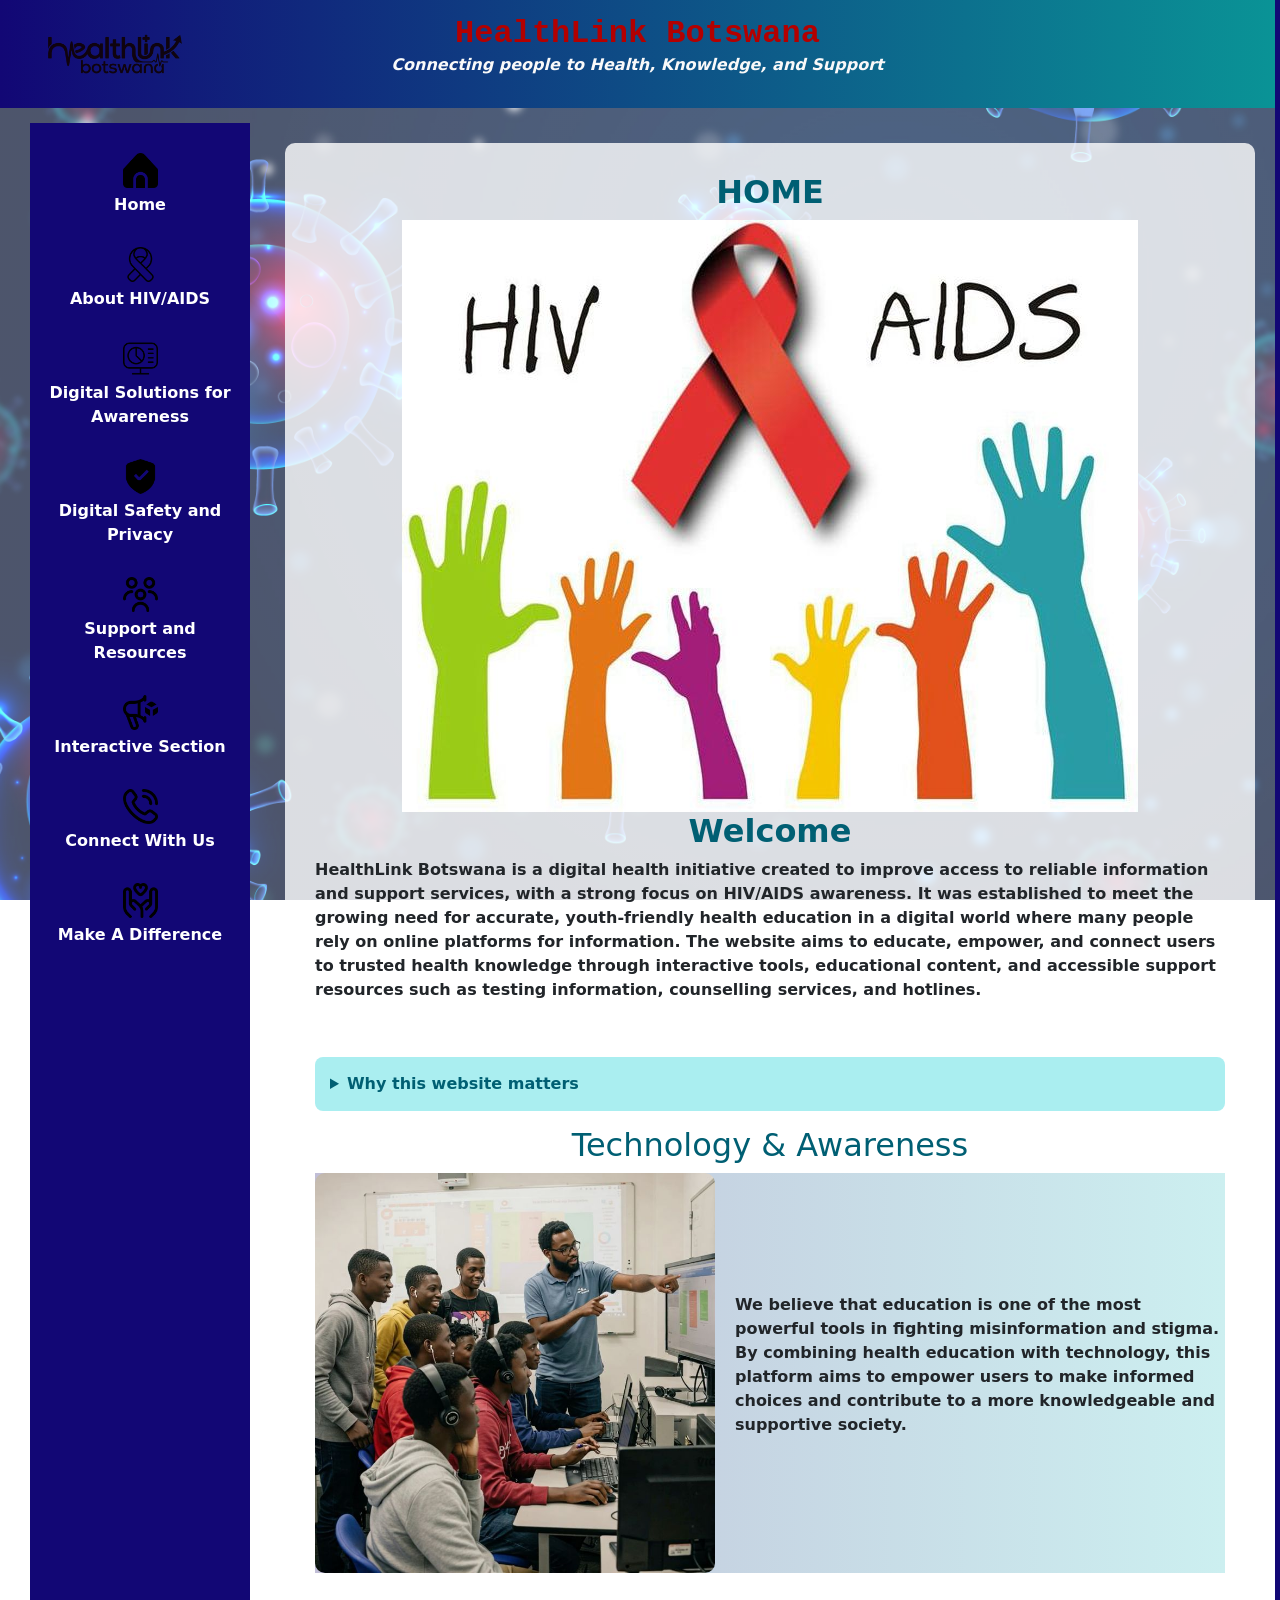
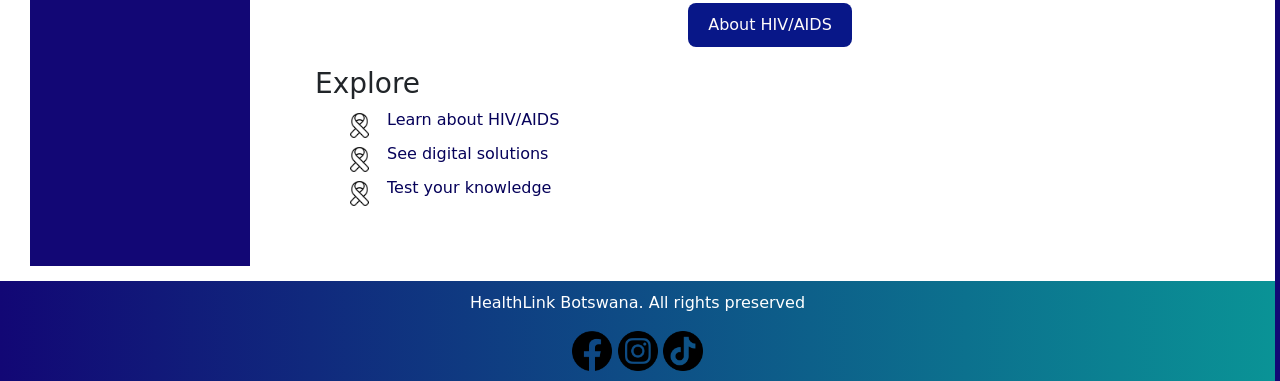
<file: index.html>
<!DOCTYPE html>
<html lang="en">
<head>
    <meta charset="UTF-8">
    <meta name="viewport" content="width=device-width, initial-scale=1.0">
    <title>Home page</title>

    <link rel="stylesheet" href="styles.css">
    <link href="https://cdn.jsdelivr.net/npm/bootstrap@5.3.0/dist/css/bootstrap.min.css" rel="stylesheet">

</head>
<body>
    <header id="topheader">

         <img src="icon images/image.png" alt="HealthLink Botswana logo" class="logo">

           <div class="title">
            <h1>HealthLink Botswana</h1>
            <p class="fw-bold"><em>Connecting people to Health, Knowledge, and Support</em></p>
           </div>
    </header>

<div class="main-container">
        <nav class="sidebar">

            <div>
             <img src="icon images/home (1).png" alt="home icon" width="50" height="50"> <a id="nav" href="index.html">Home</a> 
            </div>

            <div>
             <img src="icon images/ribbon.png" alt="about hiv/aids icon" width="50" height="50">
                <a id="nav" href="abouthivaids.html">About HIV/AIDS</a> 
            </div>

            <div>
             <img src="icon images/dashboard-monitor.png" alt="solutions forawareness icon" width="50" height="50">
                <a id="nav" href="solutionsforawareness.html">Digital Solutions for Awareness</a> 
            </div>

            <div>
             <img src="icon images/shield-check.png" alt="safety and privacy icon" width="50" height="50">
                <a id="nav" href="safetyandprivacy.html">Digital Safety and Privacy</a> 
            </div>

            <div>
             <img src="icon images/users-alt.png" alt="support and resources icon" width="50" height="50">
                <a id="nav" href="supportandresources.html">Support and Resources</a> 
            </div>

            <div>
             <img src="icon images/box-megaphone.png" alt="interactive section icon" width="50" height="50">
                <a id="nav" href="quiz.html">Interactive Section</a> 
            </div>

            <div>
             <img src="icon images/phone-call.png" alt="connect with us icon" width="50" height="50">
                <a id="nav" href="connect.html">Connect With Us</a> 
            </div>

            <div>
             <img src="icon images/hands-heart.png" alt="donate icon" width="50" height="50">
                <a id="nav" href="donate.html">Make A Difference</a> 
            </div>
        </nav>

<main id="content">
   
            <h2><strong>HOME</strong></h2>


        <img style="display:block; margin: 0 auto;" src="content images/Semua bergerak untuk pencegahan HIV.jpg" alt="HIV/AIDS Awareness">

        <h2><b>Welcome</b></h2>
       <p class="fw-bold">HealthLink Botswana is a digital health initiative created to improve access to reliable information and support services, with a strong focus on HIV/AIDS awareness. It was established to meet the growing need for accurate, youth-friendly health education in a digital world where many people rely on online platforms for information. The website aims to educate, empower, and connect users to trusted health knowledge through interactive tools, educational content, and accessible support resources such as testing information, counselling services, and hotlines.</p>
        <br>

        <details>

            <summary><strong>Why this website matters</strong></summary>
            <p>HealthLink Botswana is important because HIV/AIDS remains a major health challenge, especially among young people, and misinformation can increase stigma and risk. By using digital technology, the platform helps spread accurate information quickly, encourages safe health practices, and promotes testing and awareness. It also provides a private and accessible way for users to learn and seek help, contributing to a more informed, supportive, and health-conscious society.</p>
        
        </details>

        <h2>Technology & Awareness</h2>

        <div class="contentrow">

        <img src="content images/Call For IT & Computer Volunteers in South Africa.jpg" alt="digital learning" width="100" height="100">

        <div class="text">
        <p class="fw-bold">We believe that education is one of the most powerful tools in fighting misinformation and stigma. By combining health education with technology, this platform aims to empower users to make informed choices and contribute to a more knowledgeable and supportive society.</p>
        </div>
        </div>

         <a class="link" style="text-decoration: none;" href="abouthivaids.html"><button class="btn btn-primary">About HIV/AIDS</button></a>

         <h3>Explore</h3>
         <ul>
          <li><a class="links" style="text-decoration: none;" href="abouthivaids.html">Learn about HIV/AIDS</a></li>
          <li><a class="links" style="text-decoration: none;" href="solutionsforawareness.html">See digital solutions</a></li>
          <li><a class="links" style="text-decoration: none;" href="quiz.html">Test your knowledge</a></li>
         </ul>
</main>
</div>

<footer>
      <p>HealthLink Botswana. All rights preserved</p>

      <a href="https://www.facebook.com/profile.php?id=61589558601942">
      <img src="icon images/facebook.png" alt="facebook icon" width="40" height="40">
      </a>

       <a href="https://www.instagram.com/_healthlink_botswana_?igsh=Yjhic2hidzdpbTRh">
       <img src="icon images/instagram-circle.png" alt="instagram icon" width="40" height="40"> 
       </a>
       
       <a href="https://www.tiktok.com/@bochaip?_r=1&_t=ZS-968pUxhueG4">
       <img src="icon images/tiktok-circle.png" alt="tiktok icon" width="40" height="40">
       </a>
</footer>
</body>
</html>
</file>
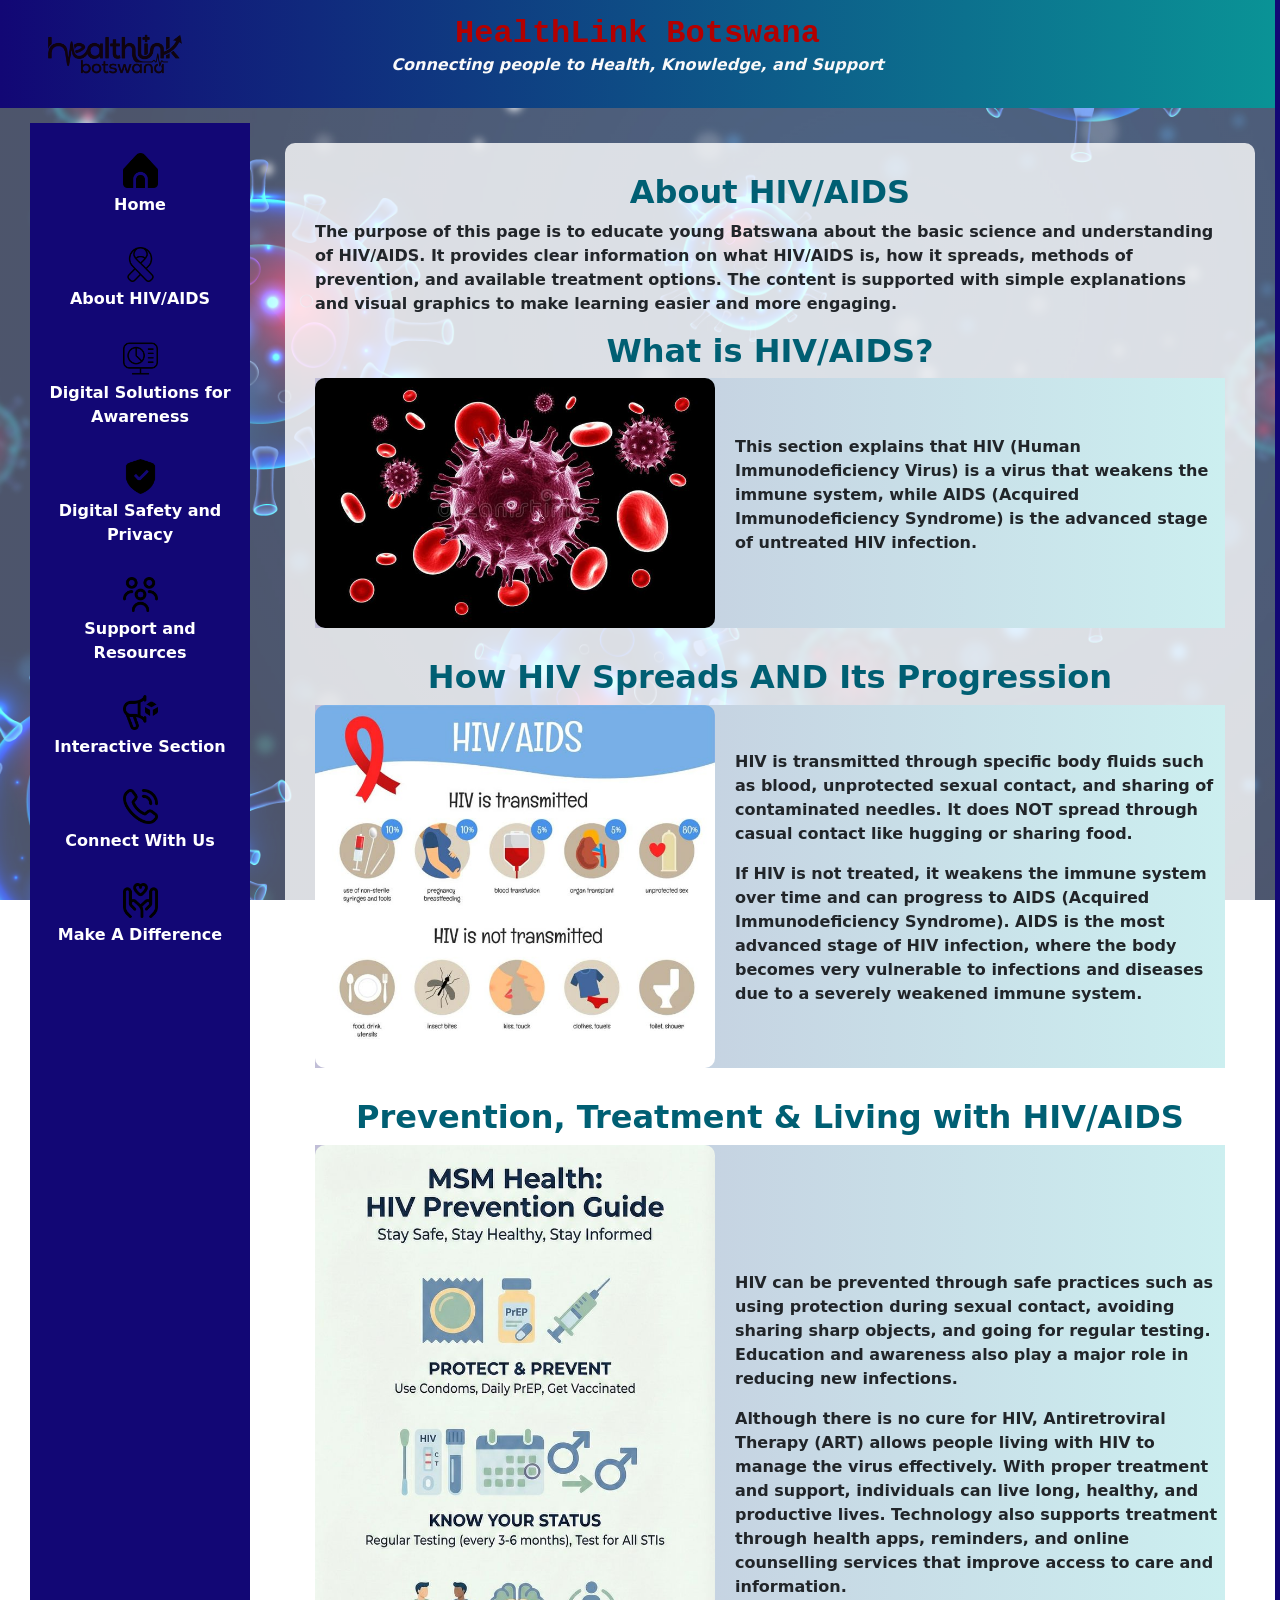
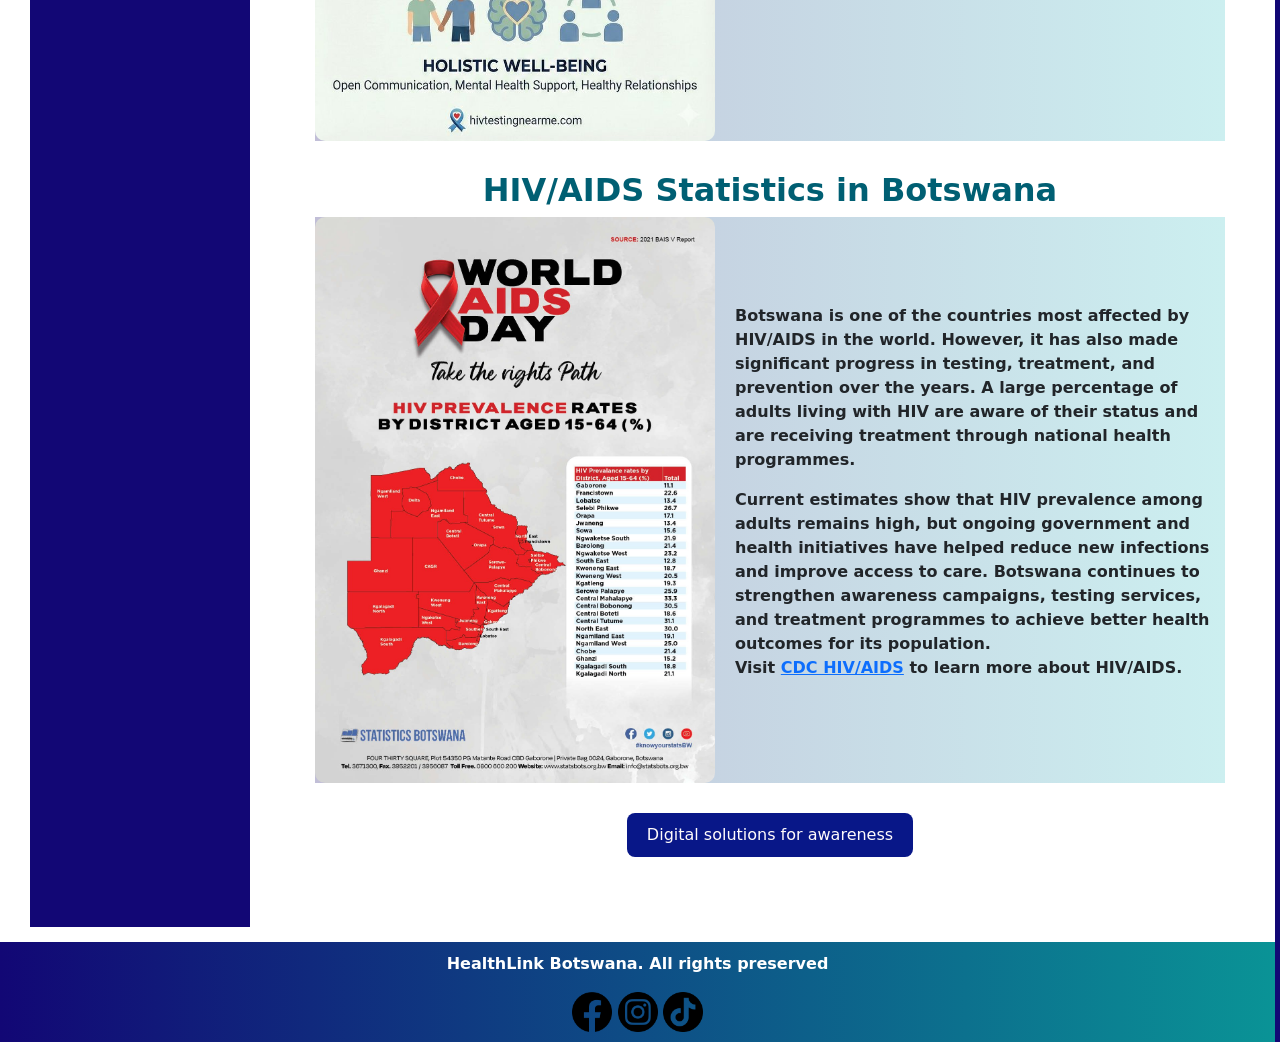
<file: abouthivaids.html>
<!DOCTYPE html>
<html lang="en">
<head>
    <meta charset="UTF-8">
    <meta name="viewport" content="width=device-width, initial-scale=1.0">
    <title>About HIV/AIDS page</title>

    <link rel="stylesheet" href="styles.css">
    <link href="https://cdn.jsdelivr.net/npm/bootstrap@5.3.0/dist/css/bootstrap.min.css" rel="stylesheet">

</head>
<body>
    <header id="topheader">

        <img src="icon images/image.png" alt="HealthLink Botswana logo" class="logo">

        <div class="title">
        <h1>HealthLink Botswana</h1>
        <p class="fw-bold"><em>Connecting people to Health, Knowledge, and Support</em></p>
        </div>
    </header>

<div class="main-container">
         <nav class="sidebar">
            <div>
              <img src="icon images/home (1).png" alt="home icon" width="100" height="100">
              <a href="index.html">Home</a>
            </div>

            <div>
              <img src="icon images/ribbon.png" alt="about hiv/aids icon" width="100" height="100">
              <a href="abouthivaids.html">About HIV/AIDS</a> 
            </div>

            <div>
              <img src="icon images/dashboard-monitor.png" alt="solutions forawareness icon" width="100" height="100">
              <a href="solutionsforawareness.html">Digital Solutions for Awareness</a>
            </div>

            <div>
              <img src="icon images/shield-check.png" alt="safety and privacy icon" width="100" height="100">
              <a href="safetyandprivacy.html">Digital Safety and Privacy</a>
            </div>

            <div>
              <img src="icon images/users-alt.png" alt="support and resources icon" width="100" height="100">
              <a href="supportandresources.html">Support and Resources</a> 
            </div>

            <div>
              <img src="icon images/box-megaphone.png" alt="interactive section icon" width="100" height="100">
              <a href="quiz.html">Interactive Section</a>
            </div>

            <div>
              <img src="icon images/phone-call.png" alt="connect with us icon" width="100" height="100">
              <a href="connect.html">Connect With Us</a>
            </div>

            <div>
              <img src="icon images/hands-heart.png" alt="donate icon" width="100" height="100">
              <a href="donate.html">Make A Difference</a> 
            </div>
        </nav>

<main id="content">

        <h2><strong>About HIV/AIDS</strong></h2>

              <p class="fw-bold">The purpose of this page is to educate young Batswana about the basic science and understanding of HIV/AIDS. It provides clear information on what HIV/AIDS is, how it spreads, methods of prevention, and available treatment options. The content is supported with simple explanations and visual graphics to make learning easier and more engaging.</p>

         <h2><strong>What is HIV/AIDS?</strong></h2>
            
             <div class="contentrow">
             <img src="content images/HIV Virus in Blood Stream stock illustration_ Illustration of infection - 37067258.jpg" alt="HIV/AIDS virus" width="100" height="100">
             <div class="text">
             <p class="fw-bold">This section explains that HIV (Human Immunodeficiency Virus) is a virus that weakens the immune system, while AIDS (Acquired Immunodeficiency Syndrome) is the advanced stage of untreated HIV infection.</p>
             </div>
             </div>

        <h2><strong>How HIV Spreads AND Its Progression</strong></h2>

             <div class="contentrow">
             <img src="content images/download (12).jpg" alt="HIV transmission infographic">
             <div class="text">
             <p class="fw-bold">HIV is transmitted through specific body fluids such as blood, unprotected sexual contact, and sharing of contaminated needles. It does NOT spread through casual contact like hugging or sharing food.</p>
             <p class="fw-bold">If HIV is not treated, it weakens the immune system over time and can progress to AIDS (Acquired Immunodeficiency Syndrome). AIDS is the most advanced stage of HIV infection, where the body becomes very vulnerable to infections and diseases due to a severely weakened immune system.</p>
             </div>
             </div> 

        <h2><strong>Prevention, Treatment & Living with HIV/AIDS</strong></h2>
             <div class="contentrow">
             <img src="content images/MSM HIV Awareness_ Stay Smart, Stay Safe_ 🛡️.jpg" alt="HIV prevention infographic" width="100" height="100">
             <div class="text">
             <p class="fw-bold">HIV can be prevented through safe practices such as using protection during sexual contact, avoiding sharing sharp objects, and going for regular testing. Education and awareness also play a major role in reducing new infections.</p>
             <p class="fw-bold">Although there is no cure for HIV, Antiretroviral Therapy (ART) allows people living with HIV to manage the virus effectively. With proper treatment and support, individuals can live long, healthy, and productive lives. Technology also supports treatment through health apps, reminders, and online counselling services that improve access to care and information.</p>
             </div>
             </div>

        <h2><strong>HIV/AIDS Statistics in Botswana</strong></h2>
             <div class="contentrow">
             <img src="content images/Annual Prevalence Rates by District and Age.jpg" alt="HIV/AIDS statistics infographic" width="100" height="100">
             <div class="text">
             <p class="fw-bold">Botswana is one of the countries most affected by HIV/AIDS in the world. However, it has also made significant progress in testing, treatment, and prevention over the years. A large percentage of adults living with HIV are aware of their status and are receiving treatment through national health programmes.</p>
             <p class="fw-bold">Current estimates show that HIV prevalence among adults remains high, but ongoing government and health initiatives have helped reduce new infections and improve access to care. Botswana continues to strengthen awareness campaigns, testing services, and treatment programmes to achieve better health outcomes for its population.<br> Visit <a href="https://www.cdc.gov/hiv/about/index.html">CDC HIV/AIDS</a> to learn more about HIV/AIDS.</p>
             </div>
             </div>

            <a class="link" style="text-decoration: none;" href="solutionsforawareness.html"><button class="btn btn-primary">Digital solutions for awareness</button></a>
        
</main>
</div>

<footer>
     <p class="fw-bold">HealthLink Botswana. All rights preserved</p> 

     <a href="https://www.facebook.com/profile.php?id=61589558601942">
     <img src="icon images/facebook.png" alt="facebook icon" width="40" height="40"> 
     </a>

     <a href="https://www.instagram.com/_healthlink_botswana_?igsh=Yjhic2hidzdpbTRh">
     <img src="icon images/instagram-circle.png" alt="instagram icon" width="40" height="40"> 
     </a>

     <a href="https://www.tiktok.com/@bochaip?_r=1&_t=ZS-968pUxhueG4">
     <img src="icon images/tiktok-circle.png" alt="tiktok icon" width="40" height="40">
     </a>
</footer>
</body>
</html>
</file>
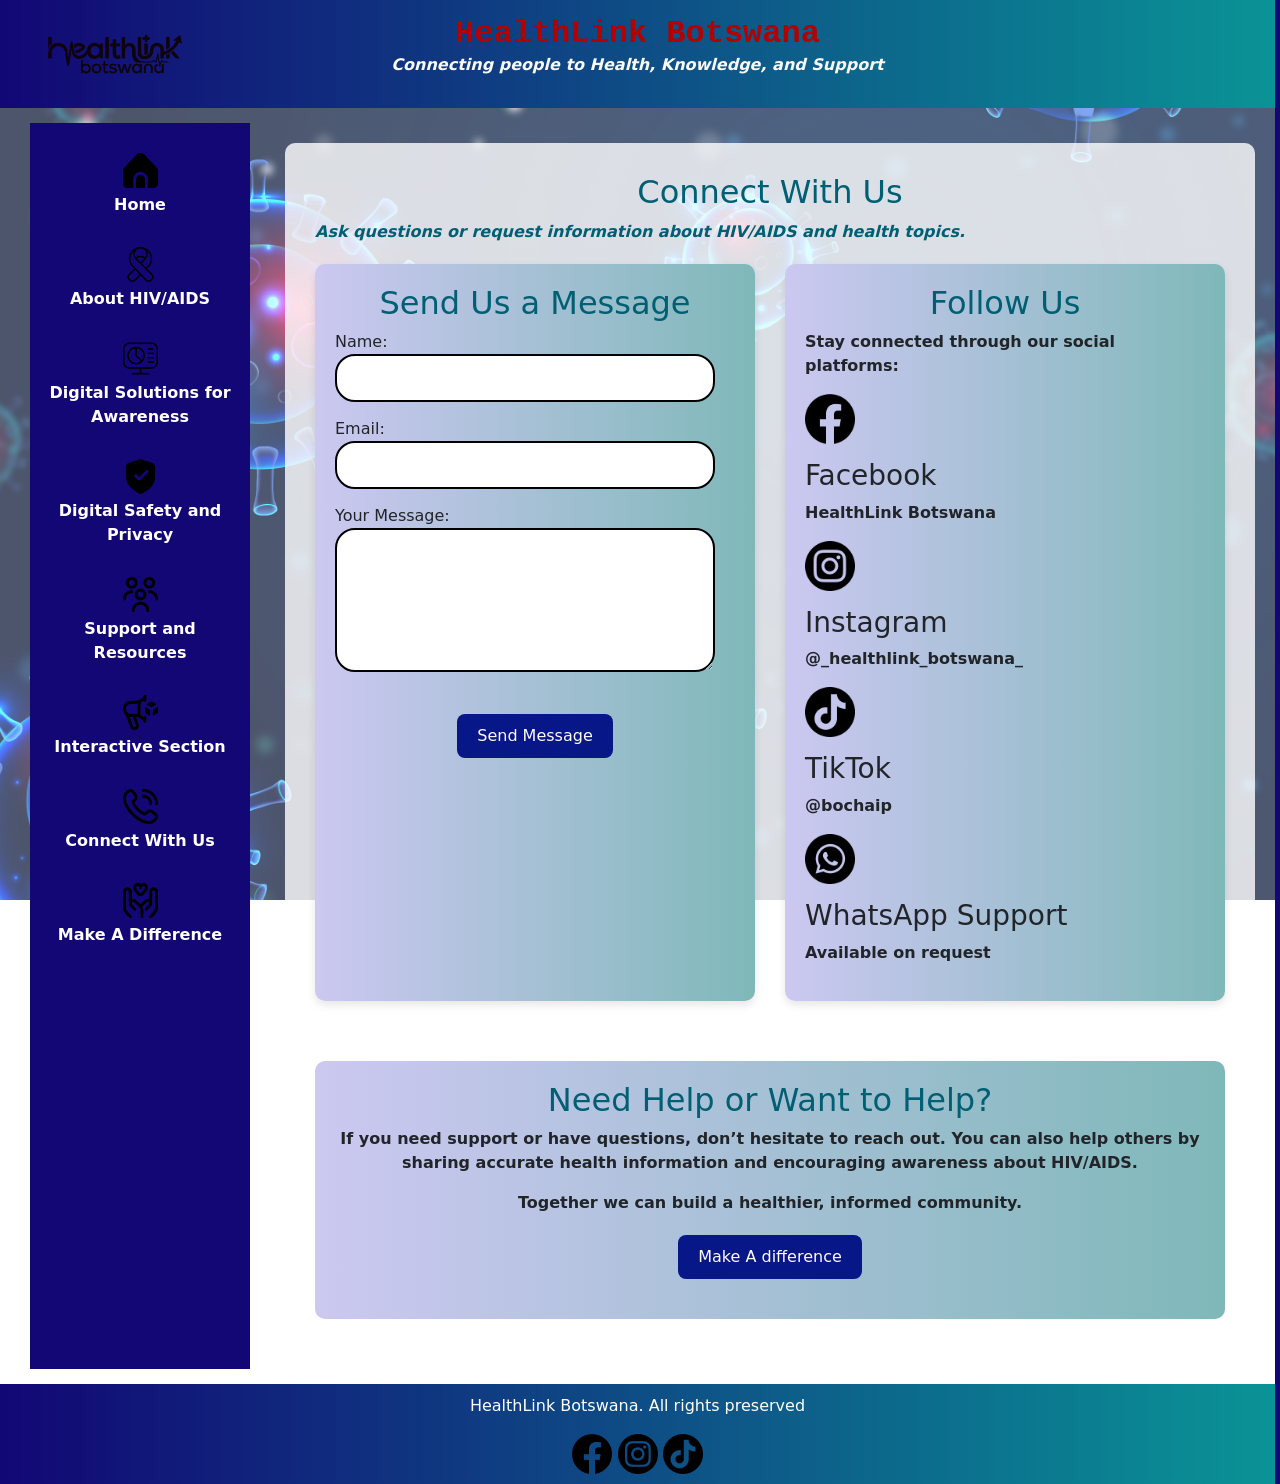
<file: connect.html>
<!DOCTYPE html>
<html lang="en">
<head>
    <meta charset="UTF-8">
    <meta name="viewport" content="width=device-width, initial-scale=1.0">
    <title>Connect with Us page</title>

    <link rel="stylesheet" href="styles.css">
    <link href="https://cdn.jsdelivr.net/npm/bootstrap@5.3.0/dist/css/bootstrap.min.css" rel="stylesheet">

</head>
<body>
    <header id="topheader">
        <img src="icon images/image.png" alt="HealthLink Botswana logo" class="logo">

        <div class="title">
        <h1>HealthLink Botswana</h1>
        <p class="fw-bold"><em>Connecting people to Health, Knowledge, and Support</em></p>
        </div>
    </header>

<div class="main-container">
         <nav class="sidebar">
            <div>
              <img src="icon images/home (1).png" alt="home icon" width="100" height="100">
              <a href="index.html">Home</a>
            </div>

            <div>
              <img src="icon images/ribbon.png" alt="about hiv/aids icon" width="100" height="100">
              <a href="abouthivaids.html">About HIV/AIDS</a> 
            </div>

            <div>
              <img src="icon images/dashboard-monitor.png" alt="solutions forawareness icon" width="100" height="100">
              <a href="solutionsforawareness.html">Digital Solutions for Awareness</a>
            </div>

            <div>
              <img src="icon images/shield-check.png" alt="safety and privacy icon" width="100" height="100">
              <a href="safetyandprivacy.html">Digital Safety and Privacy</a>
            </div>

            <div>
              <img src="icon images/users-alt.png" alt="support and resources icon" width="100" height="100">
              <a href="supportandresources.html">Support and Resources</a> 
            </div>

            <div>
              <img src="icon images/box-megaphone.png" alt="interactive section icon" width="100" height="100">
              <a href="quiz.html">Interactive Section</a>
            </div>

            <div>
              <img src="icon images/phone-call.png" alt="connect with us icon" width="100" height="100">
              <a href="connect.html">Connect With Us</a>
            </div>

            <div>
              <img src="icon images/hands-heart.png" alt="donate icon" width="100" height="100">
              <a href="donate.html">Make A Difference</a> 
            </div>
        </nav>
  
<main id="content">
        <h2>Connect With Us</h2>
        <p class="fw-bold"><em>Ask questions or request information about HIV/AIDS and health topics.</em></p>

<div class="asklayout">
  <div class="ask">
        <h2>Send Us a Message</h2>

  <form onsubmit="submitForm(); return false;">

    <label>Name:</label><br>
    <input type="text" required><br>

    <label>Email:</label><br>
    <input type="email" required><br>
 
    <label>Your Message:</label><br>
    <textarea rows="5" cols="30" required></textarea><br>

    <div class="link">
    <button type="submit" class="btn btn-primary">Send Message</button>
    </div>
  </form>

  <script>
     function submitForm() {
         alert("Your message has been sent successfully!");
         }
  </script>
  </div>

  <div class="sidecontent">
      <h2>Follow Us</h2>
        <p class="fw-bold">Stay connected through our social platforms:</p>

    <div>
       <a href="https://www.facebook.com/profile.php?id=61589558601942">
       <img src="icon images/facebook.png" alt="facebook icon" width="20" height="20">
       </a>
    <h3>Facebook</h3>
       <p class="fw-bold">HealthLink Botswana</p>
    </div>

    <div>
      <a href="https://www.instagram.com/_healthlink_botswana_?igsh=Yjhic2hidzdpbTRh">
      <img src="icon images/instagram-circle.png" alt="instagram icon" width="20" height="20">
      </a>
      <h3>Instagram</h3>
      <p class="fw-bold">@_healthlink_botswana_</p>
    </div>

    <div>
      <a href="https://www.tiktok.com/@bochaip?_r=1&_t=ZS-968pUxhueG4">
      <img src="icon images/tiktok-circle.png" alt="tiktok icon" width="20" height="20">
      </a>
      <h3>TikTok</h3>
      <p class="fw-bold">@bochaip</p>
    </div>

    <div>
      <a href="https://whatsapp.com/dl/">
      <img src="icon images/whatsapp-circle.png" alt="whatsapp icon" width="20" height="20">
      </a>
      <h3>WhatsApp Support</h3>
      <p class="fw-bold">Available on request</p>
    </div>

  </div>

 <div class="bottomcontent">
  <h2>Need Help or Want to Help?</h2>

      <p class="fw-bold">If you need support or have questions, don’t hesitate to reach out.  
         You can also help others by sharing accurate health information and encouraging awareness about HIV/AIDS.</p>

      <p class="fw-bold"><strong>Together we can build a healthier, informed community.</strong></p>

    <a class="link" style="text-decoration: none;" href="donate.html"><button class="btn btn-primary">Make A difference</button></a>

  </div>
</div>
  
</main>
</div>
<footer>
     <p>HealthLink Botswana. All rights preserved</p> 

     <a href="https://www.facebook.com/profile.php?id=61589558601942">
     <img src="icon images/facebook.png" alt="facebook icon" width="40" height="40"> 
     </a>

     <a href="https://www.instagram.com/_healthlink_botswana_?igsh=Yjhic2hidzdpbTRh">
     <img src="icon images/instagram-circle.png" alt="instagram icon" width="40" height="40"> 
     </a>
     
     <a href="https://www.tiktok.com/@bochaip?_r=1&_t=ZS-968pUxhueG4">
     <img src="icon images/tiktok-circle.png" alt="tiktok icon" width="40" height="40">
     </a>
</footer>
</body>
</html>
</file>
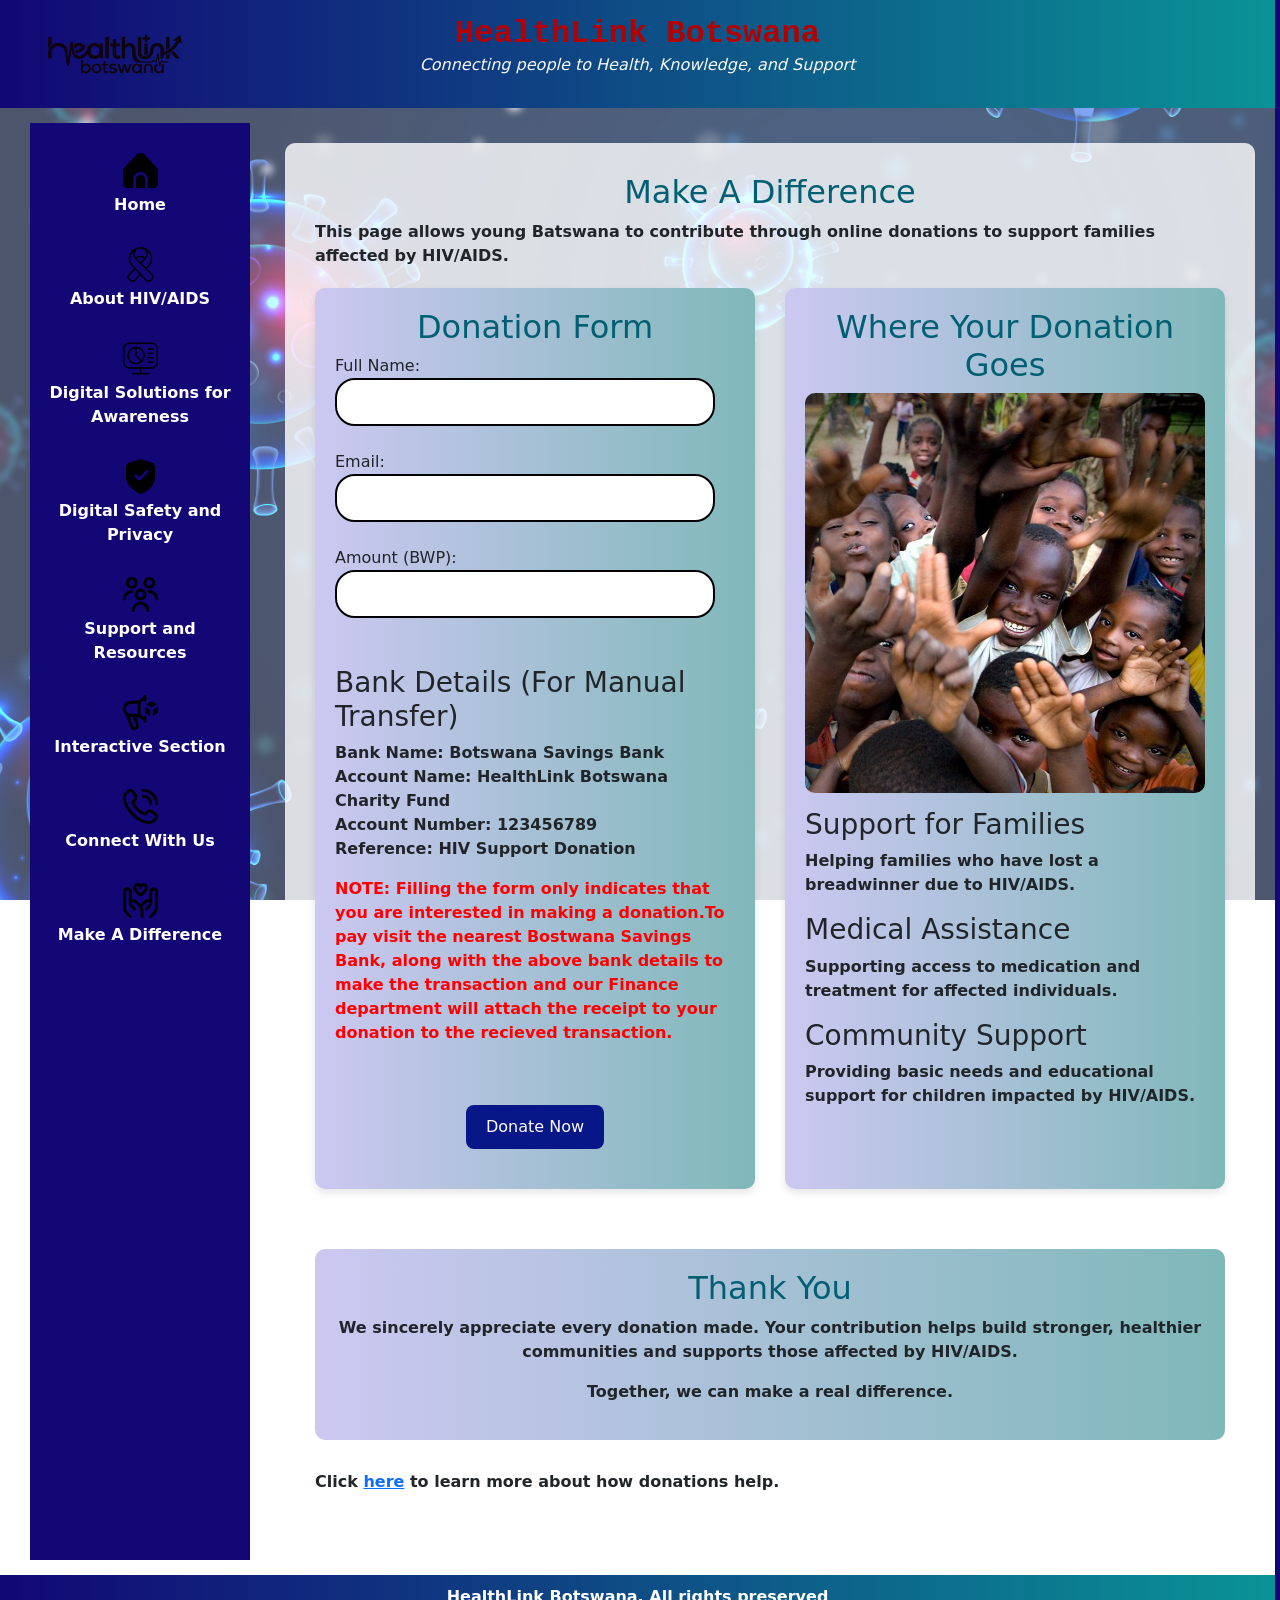
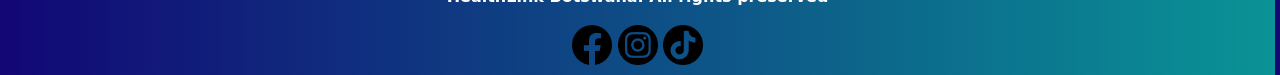
<file: donate.html>
<!DOCTYPE html>
<html lang="en">
<head>
    <meta charset="UTF-8">
    <meta name="viewport" content="width=device-width, initial-scale=1.0">
    <title>donations page</title>

    <link rel="stylesheet" href="styles.css">
    <link href="https://cdn.jsdelivr.net/npm/bootstrap@5.3.0/dist/css/bootstrap.min.css" rel="stylesheet">

</head>
<body>
    <header id="topheader">
         <img src="icon images/image.png" alt="HealthLink Botswanalogo" class="logo">
     
         <div class="title">
         <h1>HealthLink Botswana</h1>
         <p><em>Connecting people to Health, Knowledge, and Support</em></p>
         </div>
    </header>

 <div class="main-container">   
         <nav class="sidebar">

            <div>
            <img src="icon images/home (1).png" alt="home icon" width="100" height="100">
            <a href="index.html">Home</a>
            </div>

            <div>
            <img src="icon images/ribbon.png" alt="about hiv/aids icon" width="100" height="100">
            <a href="abouthivaids.html">About HIV/AIDS</a> 
            </div>

            <div>
            <img src="icon images/dashboard-monitor.png" alt="solutions forawareness icon" width="100" height="100">
            <a href="solutionsforawareness.html">Digital Solutions for Awareness</a> 
            </div>

            <div>
            <img src="icon images/shield-check.png" alt="safety and privacy icon" width="100" height="100">
            <a href="safetyandprivacy.html">Digital Safety and Privacy</a> 
            </div>

            <div>
            <img src="icon images/users-alt.png" alt="support and resources icon" width="100" height="100">
            <a href="supportandresources.html">Support and Resources</a> 
            </div>

            <div>
            <img src="icon images/box-megaphone.png" alt="interactive section icon" width="100" height="100">
            <a href="quiz.html">Interactive Section</a> 
            </div>

            <div>
            <img src="icon images/phone-call.png" alt="connect with us icon" width="100" height="100">
            <a href="connect.html">Connect With Us</a> 
            </div>

            <div>
            <img src="icon images/hands-heart.png" alt="donate icon" width="100" height="100">
            <a href="donate.html">Make A Difference</a> 
            </div>
        </nav>
    
<main id="content">

        <h2>Make A Difference</h2>

        <p class="fw-bold">This page allows young Batswana to contribute through online donations to support families affected by HIV/AIDS.</p>

<div class="donationlayout">
    <div class="donationform">
        <h2>Donation Form</h2>

    <form onsubmit="donateMessage(); return false;">

     <label>Full Name:</label><br>
     <input type="text" required><br><br>

     <label>Email:</label><br>
     <input type="email" required><br><br>

     <label>Amount (BWP):</label><br>
     <input type="number" required><br><br>

    <br>

     <h3>Bank Details (For Manual Transfer)</h3>

     <p class="fw-bold">
     Bank Name: Botswana Savings Bank<br>
     Account Name: HealthLink Botswana Charity Fund<br>
     Account Number: 123456789<br>
     Reference: HIV Support Donation
     </p>

     <p class="fw-bold" style="color: red;">NOTE: Filling the form only indicates that you are interested in making a donation.To pay visit the nearest Bostwana Savings Bank, along with the above bank details to make the transaction and our Finance department will attach the receipt to your donation to the recieved transaction.</p>

     <br>

    <div class="link">
    <button type="submit" class="btn btn-primary">Donate Now</button>
    </div>

    <script>
     function donateMessage() {
         alert("Your donation has been sent successfully!");
         }
    </script>

    </form>
    </div>

    <div class="donationinfo">
      <h2>Where Your Donation Goes</h2>
      <img src="content images/Beautiful children_.jpg" alt="support for families" width="100" height="100">
  

      <h3>Support for Families</h3>
      <p class="fw-bold">Helping families who have lost a breadwinner due to HIV/AIDS.</p>

      <h3>Medical Assistance</h3>
      <p class="fw-bold">Supporting access to medication and treatment for affected individuals.</p>

      <h3>Community Support</h3>
      <p class="fw-bold">Providing basic needs and educational support for children impacted by HIV/AIDS.</p>
    </div>  

    <div class="thankyou">
      <h2>Thank You</h2>

        <p class="fw-bold">We sincerely appreciate every donation made. Your contribution helps build stronger, healthier communities and supports those affected by HIV/AIDS.</p>

        <p class="fw-bold"><strong>Together, we can make a real difference.</strong></p>
    </div>

        <p class="fw-bold">Click <a href="https://pmc.ncbi.nlm.nih.gov/articles/PMC8602965/">here</a> to learn more about how donations help.</p>
</div>
</main>
</div>

<footer>
     <p class="fw-bold">HealthLink Botswana. All rights preserved</p>

      <a href="https://www.facebook.com/profile.php?id=61589558601942">
      <img src="icon images/facebook.png" alt="facebook icon" width="40" height="40">
      </a>

       <a href="https://www.instagram.com/_healthlink_botswana_?igsh=Yjhic2hidzdpbTRh">
       <img src="icon images/instagram-circle.png" alt="instagram icon" width="40" height="40"> 
       </a>
       
       <a href="https://www.tiktok.com/@bochaip?_r=1&_t=ZS-968pUxhueG4">
       <img src="icon images/tiktok-circle.png" alt="tiktok icon" width="40" height="40">
       </a>
</footer>
</body>
</html>
</file>
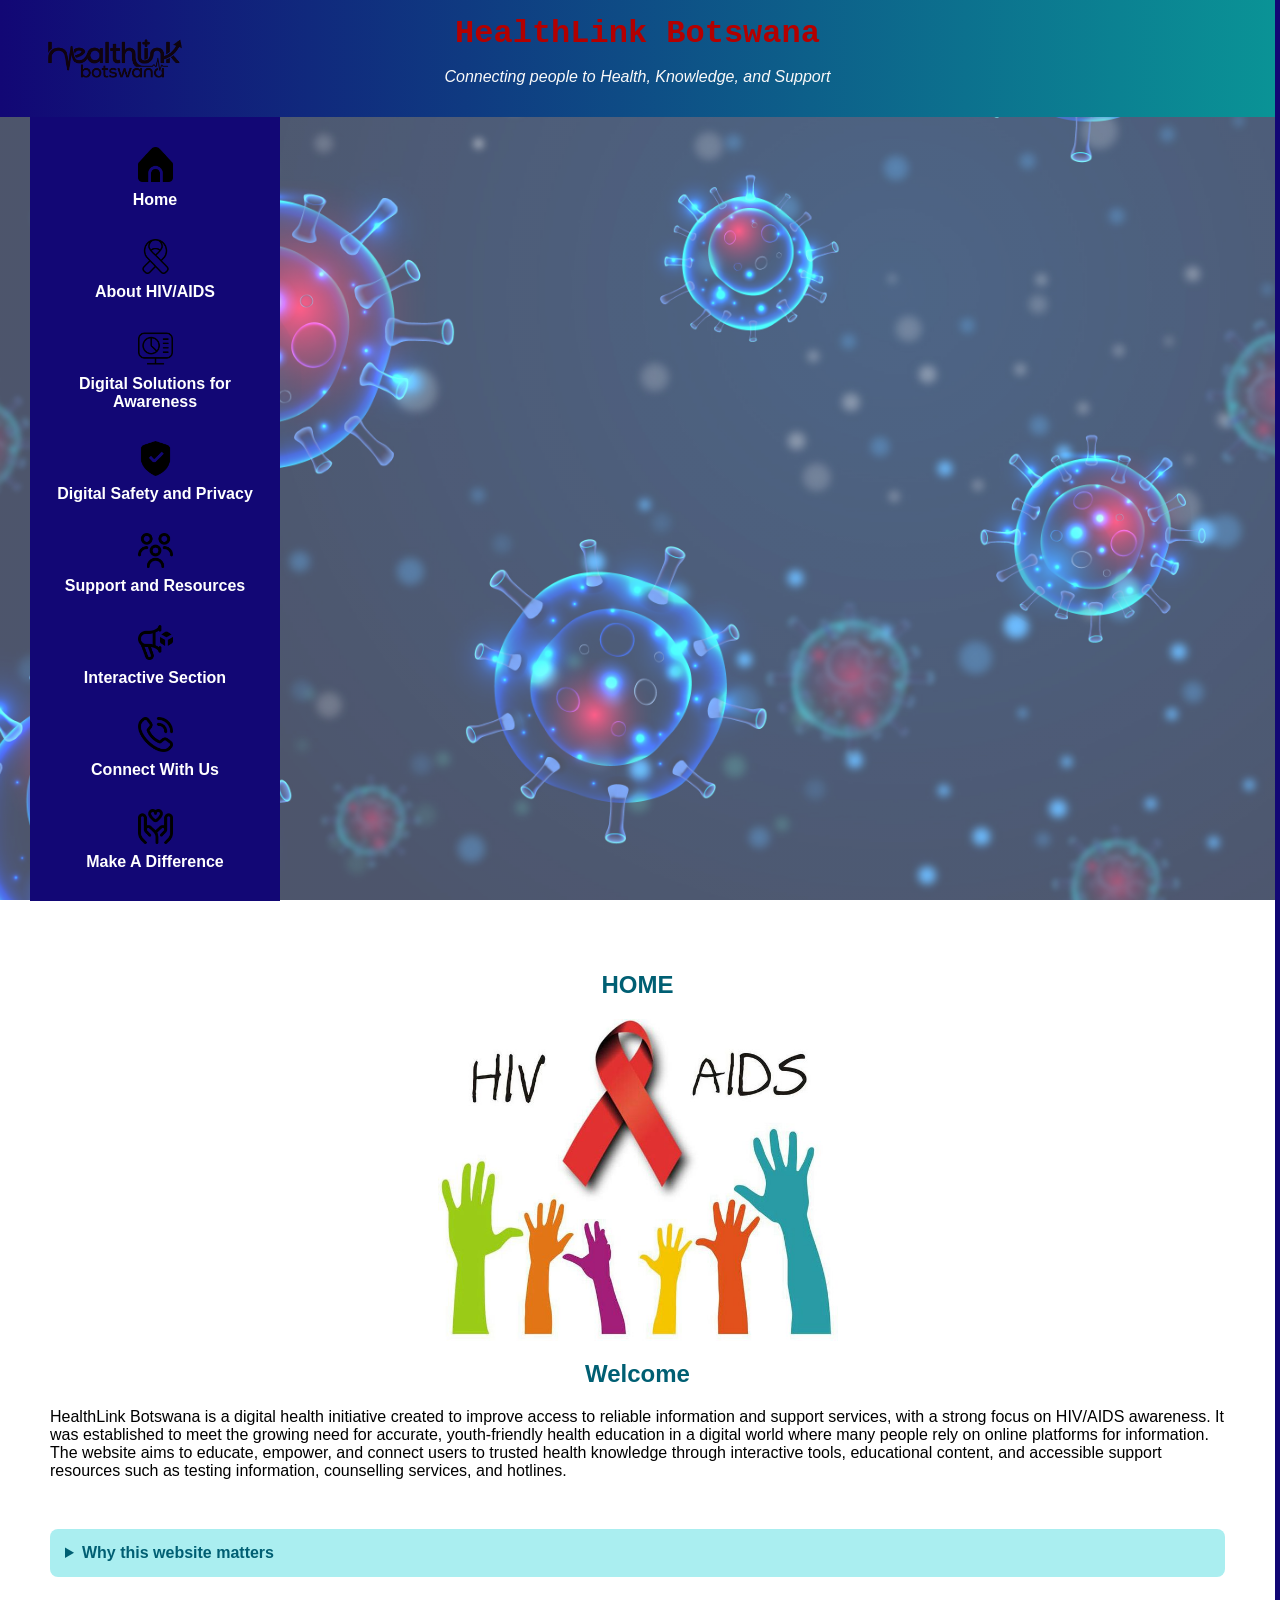
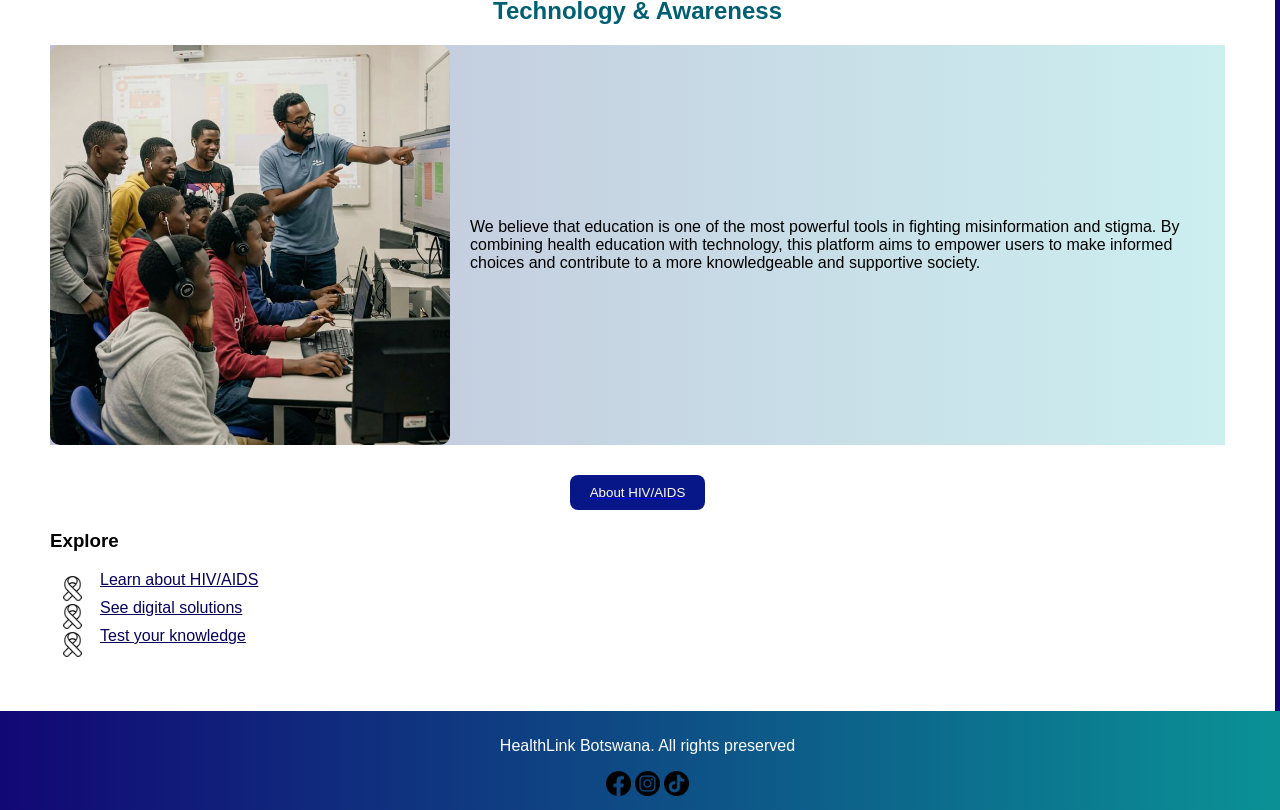
<file: home.html>
<!DOCTYPE html>
<html lang="en">
<head>
    <meta charset="UTF-8">
    <meta name="viewport" content="width=device-width, initial-scale=1.0">
    <title>Home page</title>

    <link rel="stylesheet" href="styles.css">

</head>
<body>
    <header id="topheader">

         <img src="icon images/image.png" alt="HealthLink Botswana logo" class="logo" width="200" height="150">

           <div class="title">
            <h1>HealthLink Botswana</h1>
            <p><em>Connecting people to Health, Knowledge, and Support</em></p>
           </div>
    </header>

<div class="container">
        <nav class="sidebar">

            <div>
             <img src="icon images/home (1).png" alt="home icon" width="50" height="50"> <a id="nav" href="home.html">Home</a> 
            </div>

            <div>
             <img src="icon images/ribbon.png" alt="about hiv/aids icon" width="50" height="50">
                <a id="nav" href="abouthivaids.html">About HIV/AIDS</a> 
            </div>

            <div>
             <img src="icon images/dashboard-monitor.png" alt="solutions forawareness icon" width="50" height="50">
                <a id="nav" href="solutionsforawareness.html">Digital Solutions for Awareness</a> 
            </div>

            <div>
             <img src="icon images/shield-check.png" alt="safety and privacy icon" width="50" height="50">
                <a id="nav" href="safetyandprivacy.html">Digital Safety and Privacy</a> 
            </div>

            <div>
             <img src="icon images/users-alt.png" alt="support and resources icon" width="50" height="50">
                <a id="nav" href="supportandresources.html">Support and Resources</a> 
            </div>

            <div>
             <img src="icon images/box-megaphone.png" alt="interactive section icon" width="50" height="50">
                <a id="nav" href="quiz.html">Interactive Section</a> 
            </div>

            <div>
             <img src="icon images/phone-call.png" alt="connect with us icon" width="50" height="50">
                <a id="nav" href="connect.html">Connect With Us</a> 
            </div>

            <div>
             <img src="icon images/hands-heart.png" alt="donate icon" width="50" height="50">
                <a id="nav" href="donate.html">Make A Difference</a> 
            </div>
        </nav>

<main id="content">
   
            <h2><strong>HOME</strong></h2>


        <img style="display:block; margin: 0 auto;" src="content images/Semua bergerak untuk pencegahan HIV.jpg" alt="HIV/AIDS Awareness" width="400" height="400">

        <h2><b>Welcome</b></h2>
       <p>HealthLink Botswana is a digital health initiative created to improve access to reliable information and support services, with a strong focus on HIV/AIDS awareness. It was established to meet the growing need for accurate, youth-friendly health education in a digital world where many people rely on online platforms for information. The website aims to educate, empower, and connect users to trusted health knowledge through interactive tools, educational content, and accessible support resources such as testing information, counselling services, and hotlines.</p>
        <br>

        <details>

            <summary><strong>Why this website matters</strong></summary>
            <p>HealthLink Botswana is important because HIV/AIDS remains a major health challenge, especially among young people, and misinformation can increase stigma and risk. By using digital technology, the platform helps spread accurate information quickly, encourages safe health practices, and promotes testing and awareness. It also provides a private and accessible way for users to learn and seek help, contributing to a more informed, supportive, and health-conscious society.</p>
        
        </details>

        <h2>Technology & Awareness</h2>

        <div class="contentrow">
        <img src="content images/Call For IT & Computer Volunteers in South Africa.jpg" alt="digital learning" width="100" height="100">

        <div class="text">
        <p>We believe that education is one of the most powerful tools in fighting misinformation and stigma. By combining health education with technology, this platform aims to empower users to make informed choices and contribute to a more knowledgeable and supportive society.</p>
        </div>
        </div>

         <a class="link" href="abouthivaids.html"><button>About HIV/AIDS</button></a>

         <h3>Explore</h3>
         <ul>
          <li><a class="links" href="abouthivaids.html">Learn about HIV/AIDS</a></li>
          <li><a class="links" href="solutionsforawareness.html">See digital solutions</a></li>
          <li><a class="links" href="quiz.html">Test your knowledge</a></li>
         </ul>
</main>
</div>

<footer>
      <p>HealthLink Botswana. All rights preserved</p> <img src="icon images/facebook.png" alt="facebook icon" width="25" height="25"> <img src="icon images/instagram-circle.png" alt="instagram icon" width="25" height="25"> <img src="icon images/tiktok-circle.png" alt="tiktok icon" width="25" height="25">
</footer>
</body>
</html>
</file>
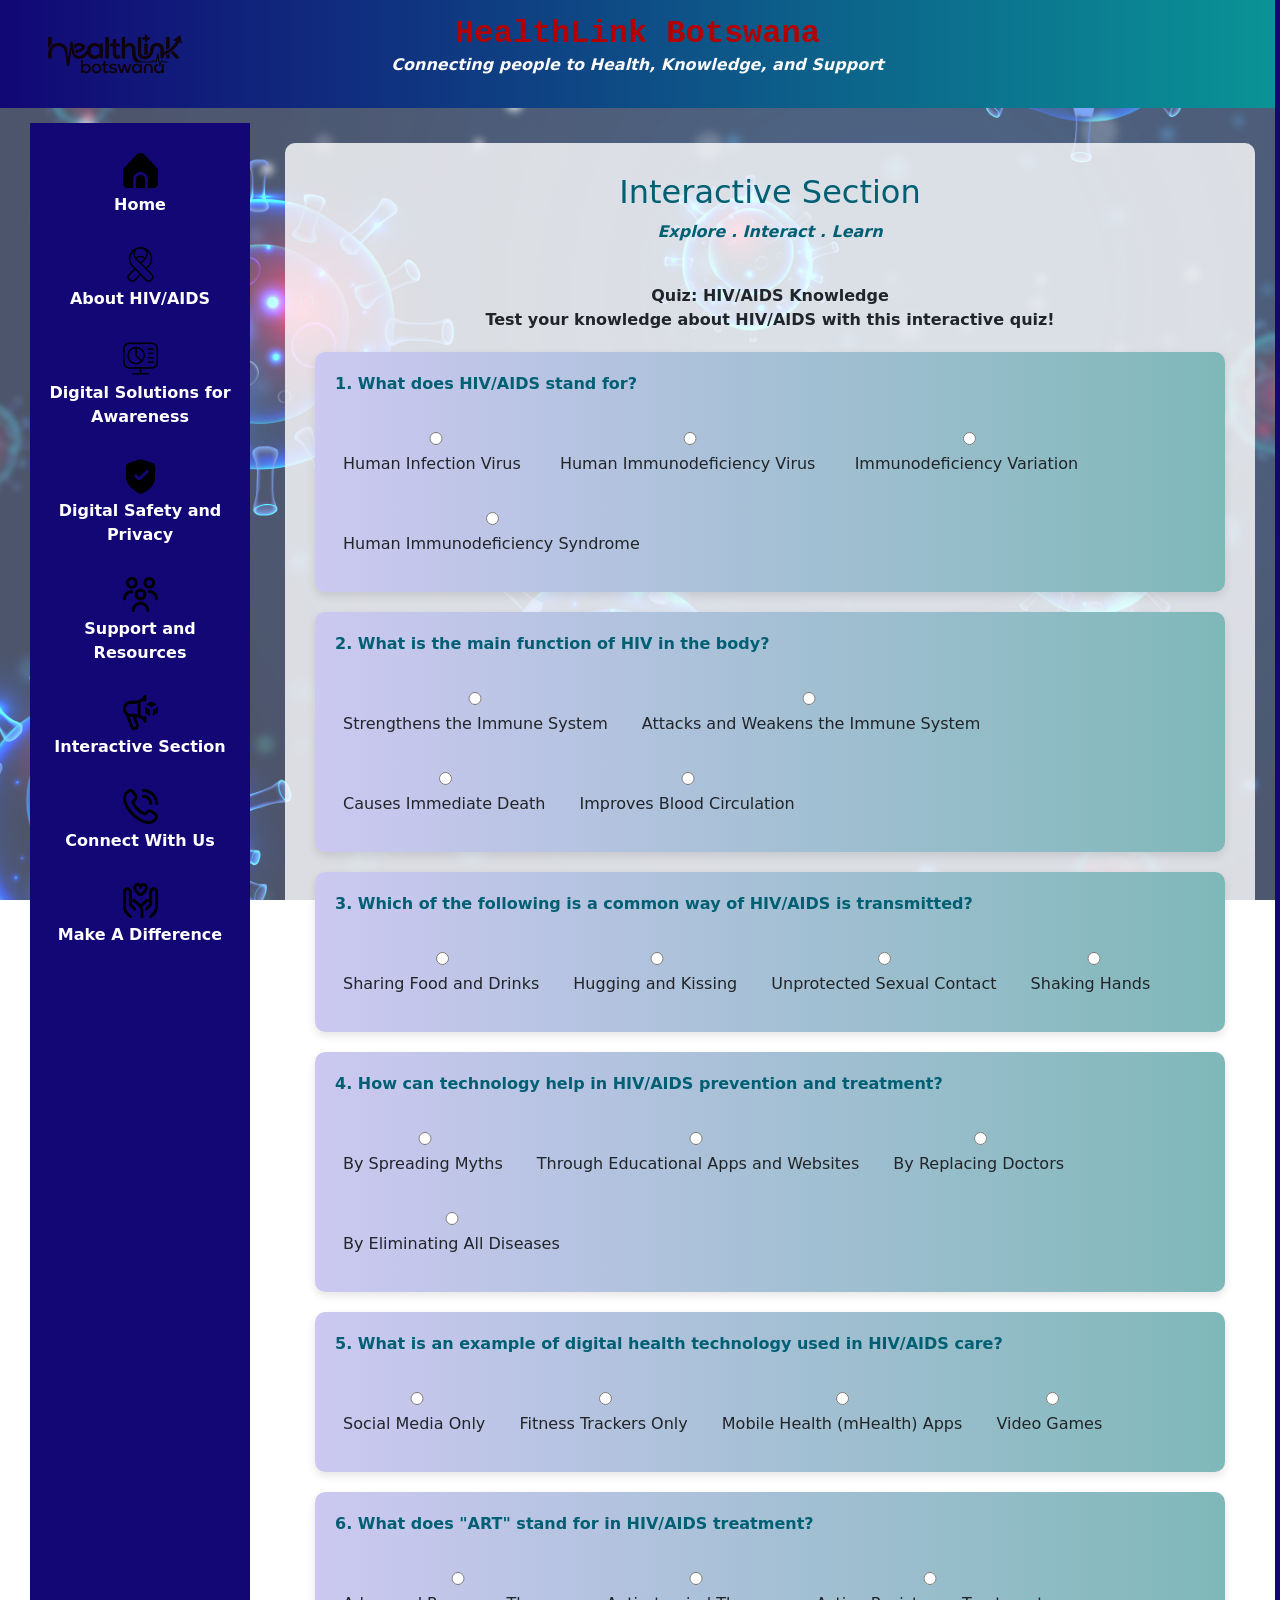
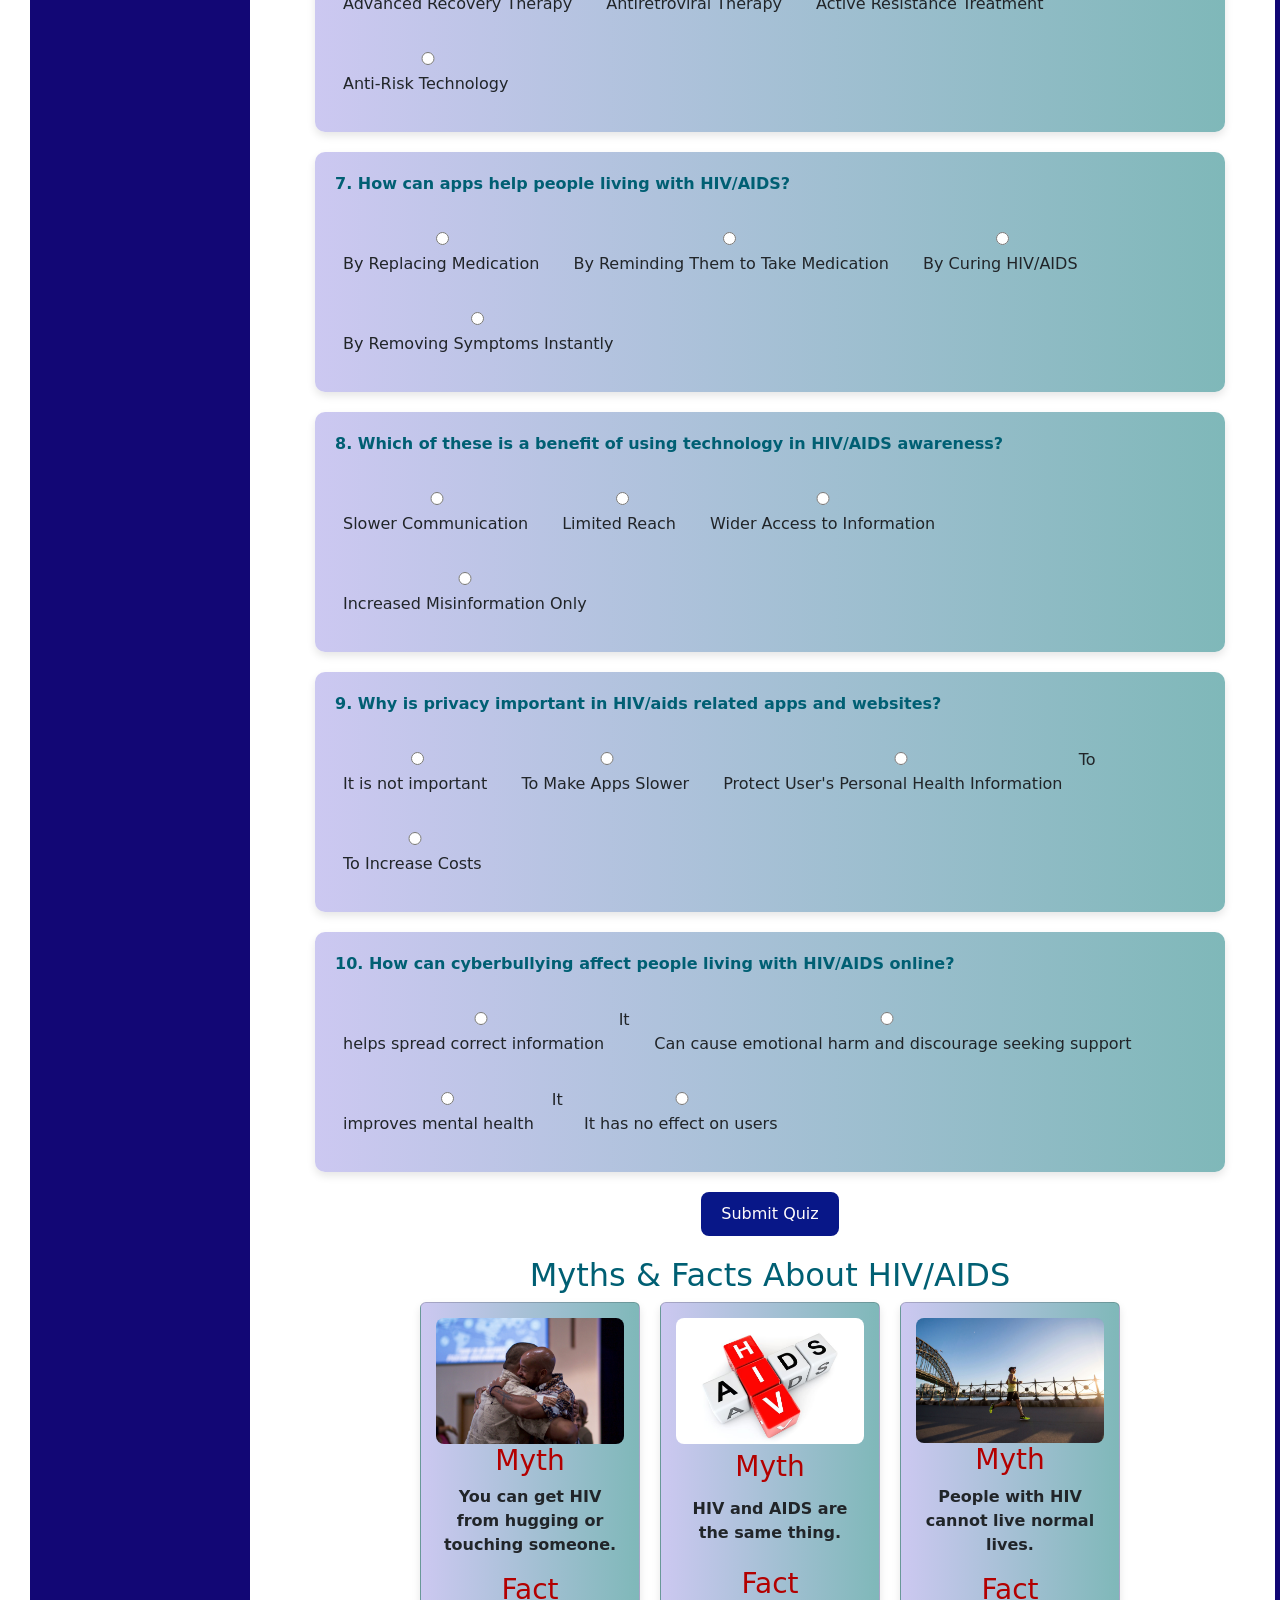
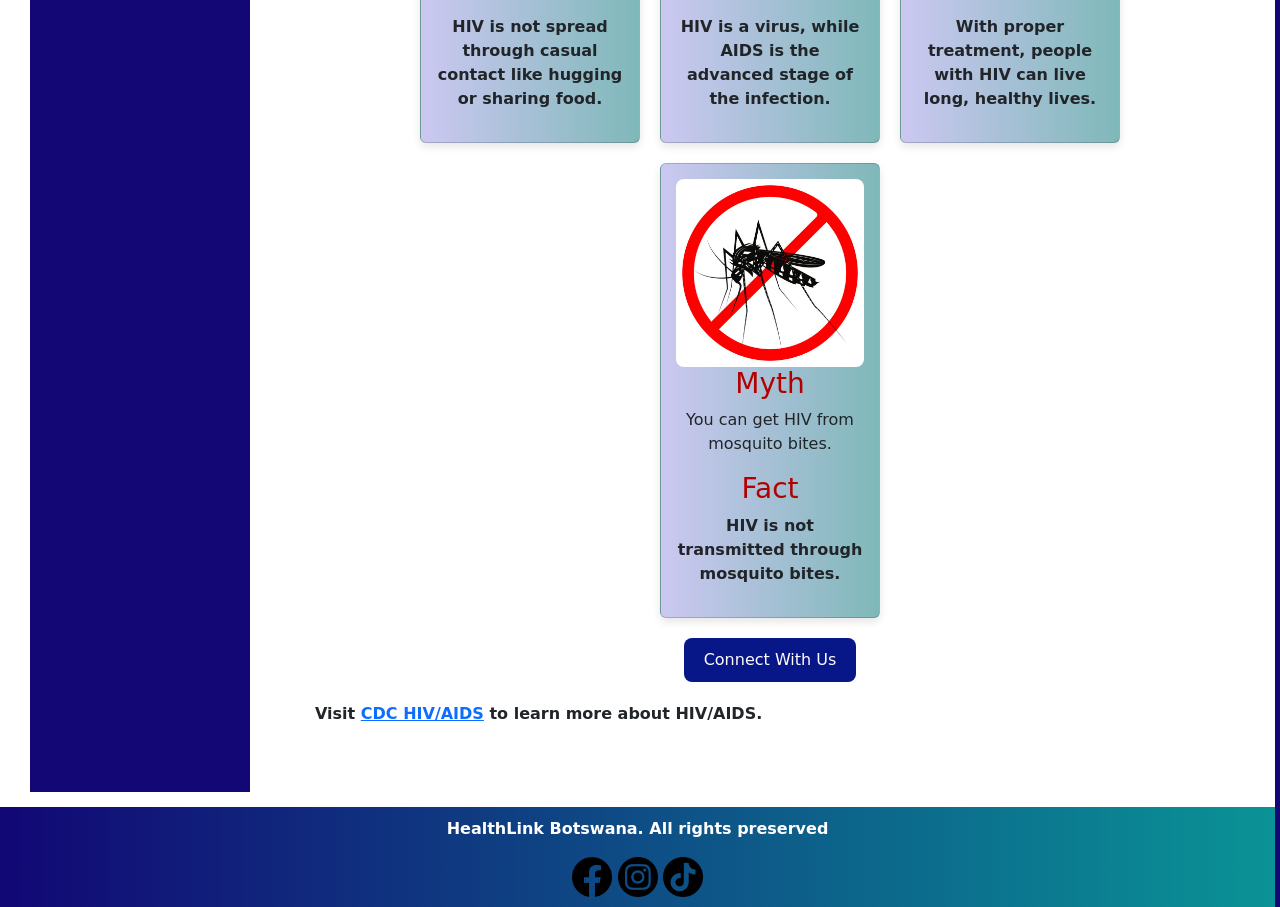
<file: quiz.html>
<!DOCTYPE html>
<html lang="en">
<head>
    <meta charset="UTF-8">
    <meta name="viewport" content="width=device-width, initial-scale=1.0">
    <title>Interactive section page</title>

    <link rel="stylesheet" href="styles.css">
    <link href="https://cdn.jsdelivr.net/npm/bootstrap@5.3.0/dist/css/bootstrap.min.css" rel="stylesheet">
  
</head>
<body>
    <header id="topheader">

        <img src="icon images/image.png" alt="HealthLink Botswana logo" class="logo">

        <div class="title">
        <h1>HealthLink Botswana</h1>
        <p class="fw-bold"><em>Connecting people to Health, Knowledge, and Support</em></p>
        </div>
    </header>

<div class="main-container">
        <nav class="sidebar">

            <div>
             <img src="icon images/home (1).png" alt="home icon" width="50" height="50"> <a id="nav" href="index.html">Home</a> 
            </div>

            <div>
             <img src="icon images/ribbon.png" alt="about hiv/aids icon" width="50" height="50">
                <a id="nav" href="abouthivaids.html">About HIV/AIDS</a> 
            </div>

            <div>
             <img src="icon images/dashboard-monitor.png" alt="solutions forawareness icon" width="50" height="50">
                <a id="nav" href="solutionsforawareness.html">Digital Solutions for Awareness</a> 
            </div>

            <div>
             <img src="icon images/shield-check.png" alt="safety and privacy icon" width="50" height="50">
                <a id="nav" href="safetyandprivacy.html">Digital Safety and Privacy</a> 
            </div>

            <div>
             <img src="icon images/users-alt.png" alt="support and resources icon" width="50" height="50">
                <a id="nav" href="supportandresources.html">Support and Resources</a> 
            </div>

            <div>
             <img src="icon images/box-megaphone.png" alt="interactive section icon" width="50" height="50">
                <a id="nav" href="quiz.html">Interactive Section</a> 
            </div>

            <div>
             <img src="icon images/phone-call.png" alt="connect with us icon" width="50" height="50">
                <a id="nav" href="connect.html">Connect With Us</a> 
            </div>

            <div>
             <img src="icon images/hands-heart.png" alt="donate icon" width="50" height="50">
                <a id="nav" href="donate.html">Make A Difference</a> 
            </div>
        </nav>

    <main id="content">

        <h2>Interactive Section</h2>
        <div class="caption">
        <p class="fw-bold"><em>Explore . Interact . Learn</em></p><br>
      
        <p class="fw-bold">Quiz: HIV/AIDS Knowledge<br> Test your knowledge about HIV/AIDS with this interactive quiz!</p>
        </div>

        <div class="question">
        <p class="fw-bold">1. What does HIV/AIDS stand for?</p>

        <label><input type="radio" name="q1" value="wrong"> Human Infection Virus</label>
        <label><input type="radio" name="q1" value="correct"> Human Immunodeficiency Virus</label>
        <label><input type="radio" name="q1" value="wrong"> Immunodeficiency Variation</label>
        <label><input type="radio" name="q1" value="wrong"> Human Immunodeficiency Syndrome</label>
        </div>

        <div class="question">
        <p class="fw-bold">2. What is the main function of HIV in the body?</p>

        <label><input type="radio" name="q2" value="wrong">Strengthens the Immune System</label>
        <label><input type="radio" name="q2" value="correct">Attacks and Weakens the Immune System</label>
        <label><input type="radio" name="q2" value="wrong">Causes Immediate Death</label>
        <label><input type="radio" name="q2" value="wrong">Improves Blood Circulation</label>
        </div>

        <div class="question">
        <p class="fw-bold">3. Which of the following is a common way of HIV/AIDS is transmitted?</p>

        <label><input type="radio" name="q3" value="wrong">Sharing Food and Drinks</label>
        <label><input type="radio" name="q3" value="wrong">Hugging and Kissing</label>
        <label><input type="radio" name="q3" value="correct">Unprotected Sexual Contact</label>
        <label><input type="radio" name="q3" value="wrong">Shaking Hands</label>
        </div>

        <div class="question">
        <p class="fw-bold">4. How can technology help in HIV/AIDS prevention and treatment?</p>

        <label><input type="radio" name="q4" value="wrong">By Spreading Myths</label>
        <label><input type="radio" name="q4" value="correct">Through Educational Apps and Websites</label>
        <label><input type="radio" name="q4" value="wrong">By Replacing Doctors</label>
        <label><input type="radio" name="q4" value="wrong">By Eliminating All Diseases</label>
        </div>

        <div class="question">
        <p class="fw-bold">5. What is an example of digital health technology used in HIV/AIDS care?</p>

        <label><input type="radio" name="q5" value="wrong">Social Media Only</label>
        <label><input type="radio" name="q5" value="wrong">Fitness Trackers Only</label>
        <label><input type="radio" name="q5" value="correct">Mobile Health (mHealth) Apps</label>
        <label><input type="radio" name="q5" value="wrong">Video Games</label>
        </div>

        <div class="question">
        <p class="fw-bold">6. What does "ART" stand for in HIV/AIDS treatment?</p>
        <label><input type="radio" name="q6" value="wrong">Advanced Recovery Therapy</label>
        <label><input type="radio" name="q6" value="correct">Antiretroviral Therapy</label>
        <label><input type="radio" name="q6" value="wrong">Active Resistance Treatment</label>
        <label><input type="radio" name="q6" value="wrong">Anti-Risk Technology</label>
        </div>

        <div class="question">
        <p class="fw-bold">7. How can apps help people living with HIV/AIDS?</p>

        <label><input type="radio" name="q7" value="wrong">By Replacing Medication</label>
        <label><input type="radio" name="q7" value="correct">By Reminding Them to Take Medication</label>
        <label><input type="radio" name="q7" value="wrong">By Curing HIV/AIDS</label>
        <label><input type="radio" name="q7" value="wrong">By Removing Symptoms Instantly</label>
        </div>

        <div class="question">
        <p class="fw-bold">8. Which of these is a benefit of using technology in HIV/AIDS awareness?</p>
        
        <label><input type="radio" name="q8" value="wrong">Slower Communication</label>
        <label><input type="radio" name="q8" value="wrong">Limited Reach</label>
        <label><input type="radio" name="q8" value="correct">Wider Access to Information</label>
        <label><input type="radio" name="q8" value="wrong">Increased Misinformation Only</label>
        </div>

        <div class="question">
        <p class="fw-bold">9. Why is privacy important in HIV/aids related apps and websites? </p>

        <label><input type="radio" name="q9" value="wrong">It is not important</label>
        <label><input type="radio" name="q9" value="wrong">To Make Apps Slower</label>
        <label><input type="radio" name="q9" value="correct">To Protect User's Personal Health Information</label>
        <label><input type="radio" name="q9" value="wrong">To Increase Costs</label>
        </div>

        <div class="question">
        <p class="fw-bold">10. How can cyberbullying affect people living with HIV/AIDS online?</p>

        <label><input type="radio" name="q10" value="wrong">It helps spread correct information</label>
        <label><input type="radio" name="q10" value="correct">Can cause emotional harm and discourage seeking support</label>
        <label><input type="radio" name="q10" value="wrong">It improves mental health</label>
        <label><input type="radio" name="q10" value="wrong">It has no effect on users</label><br>
        </div>
        
        <div class="link">
        <button type="button" id="submitQuiz" class="btn btn-primary">Submit Quiz</button>
        </div>

        <p class="fw-bold" id="result"></p>
    

    <section class="facts-section">
        <h2>Myths & Facts About HIV/AIDS</h2>

      <div class="cardscontainer">

        <div class="card">
        <img src="content images/erika-giraud-8c1MtJ3SVW4-unsplash.jpg" alt="hiv/aids positive people hugging" width="50" height="50">
        <h3>Myth</h3>
        <p class="fw-bold">You can get HIV from hugging or touching someone.</p>

        <h3>Fact</h3>
        <p class="fw-bold">HIV is not spread through casual contact like hugging or sharing food.</p>
        </div>

        <div class="card">
        <img src="content images/HIV_AIDS.jpg" alt="hiv leads to aids" width="50" height="50">
        <h3>Myth</h3>
        <p class="fw-bold">HIV and AIDS are the same thing.</p>

       <h3>Fact</h3>
       <p class="fw-bold">HIV is a virus, while AIDS is the advanced stage of the infection.</p>
       </div>

       <div class="card">
       <img src="content images/chander-r-z4WH11FMfIQ-unsplash.jpg" alt="hiv positive person on a morning run" width="50" height="50">
       <h3>Myth</h3>
       <p class="fw-bold">People with HIV cannot live normal lives.</p>

       <h3>Fact</h3>
       <p class="fw-bold">With proper treatment, people with HIV can live long, healthy lives.</p>
       </div>

       <div class="card">
        <img src="content images/Descargar anti mosquito símbolo gratis.jpg" alt="no mosquito transmission" width="50" height="50">
       <h3>Myth</h3>
       <p>You can get HIV from mosquito bites.</p>

      <h3>Fact</h3>
      <p class="fw-bold">HIV is not transmitted through mosquito bites.</p>
      </div>
      </div>
    </section>

    <a class="link" style="text-decoration: none;" href="connect.html"><button class="btn btn-primary">Connect With Us</button></a>

      <p class="fw-bold">Visit <a href="https://www.cdc.gov/hiv/about/index.html">CDC HIV/AIDS</a> to learn more about HIV/AIDS.</p>
       
</main>
</div>

<script>
document.getElementById("submitQuiz").addEventListener("click", function () {
    
    let score = 0;
    let total = 10;

    for (let i = 1; i <= total; i++) {
        let answers = document.getElementsByName("q" + i);

        for (let j = 0; j < answers.length; j++) {
            if (answers[j].checked && answers[j].value === "correct") {
                score++;
            }
        }
    }

    let message = "You scored " + score + " out of " + total;

if (score >= 8) {
    message += " 🎉 Excellent!";
} else if (score >= 5) {
    message += " 👍 Good job!";
} else {
    message += " 📚 Keep learning!";
}

document.getElementById("result").textContent = message;

});
</script>

    <footer>
     <p class="fw-bold">HealthLink Botswana. All rights preserved</p> 

      <a href="https://www.facebook.com/profile.php?id=61589558601942">
      <img src="icon images/facebook.png" alt="facebook icon" width="40" height="40">
      </a>

      <a href="https://www.instagram.com/_healthlink_botswana_?igsh=Yjhic2hidzdpbTRh">
      <img src="icon images/instagram-circle.png" alt="instagram icon" width="40" height="40">
      </a>
      
      <a href="https://www.tiktok.com/@bochaip?_r=1&_t=ZS-968pUxhueG4">
      <img src="icon images/tiktok-circle.png" alt="tiktok icon" width="40" height="40">
      </a>
    </footer>
</body>
</html>
</file>
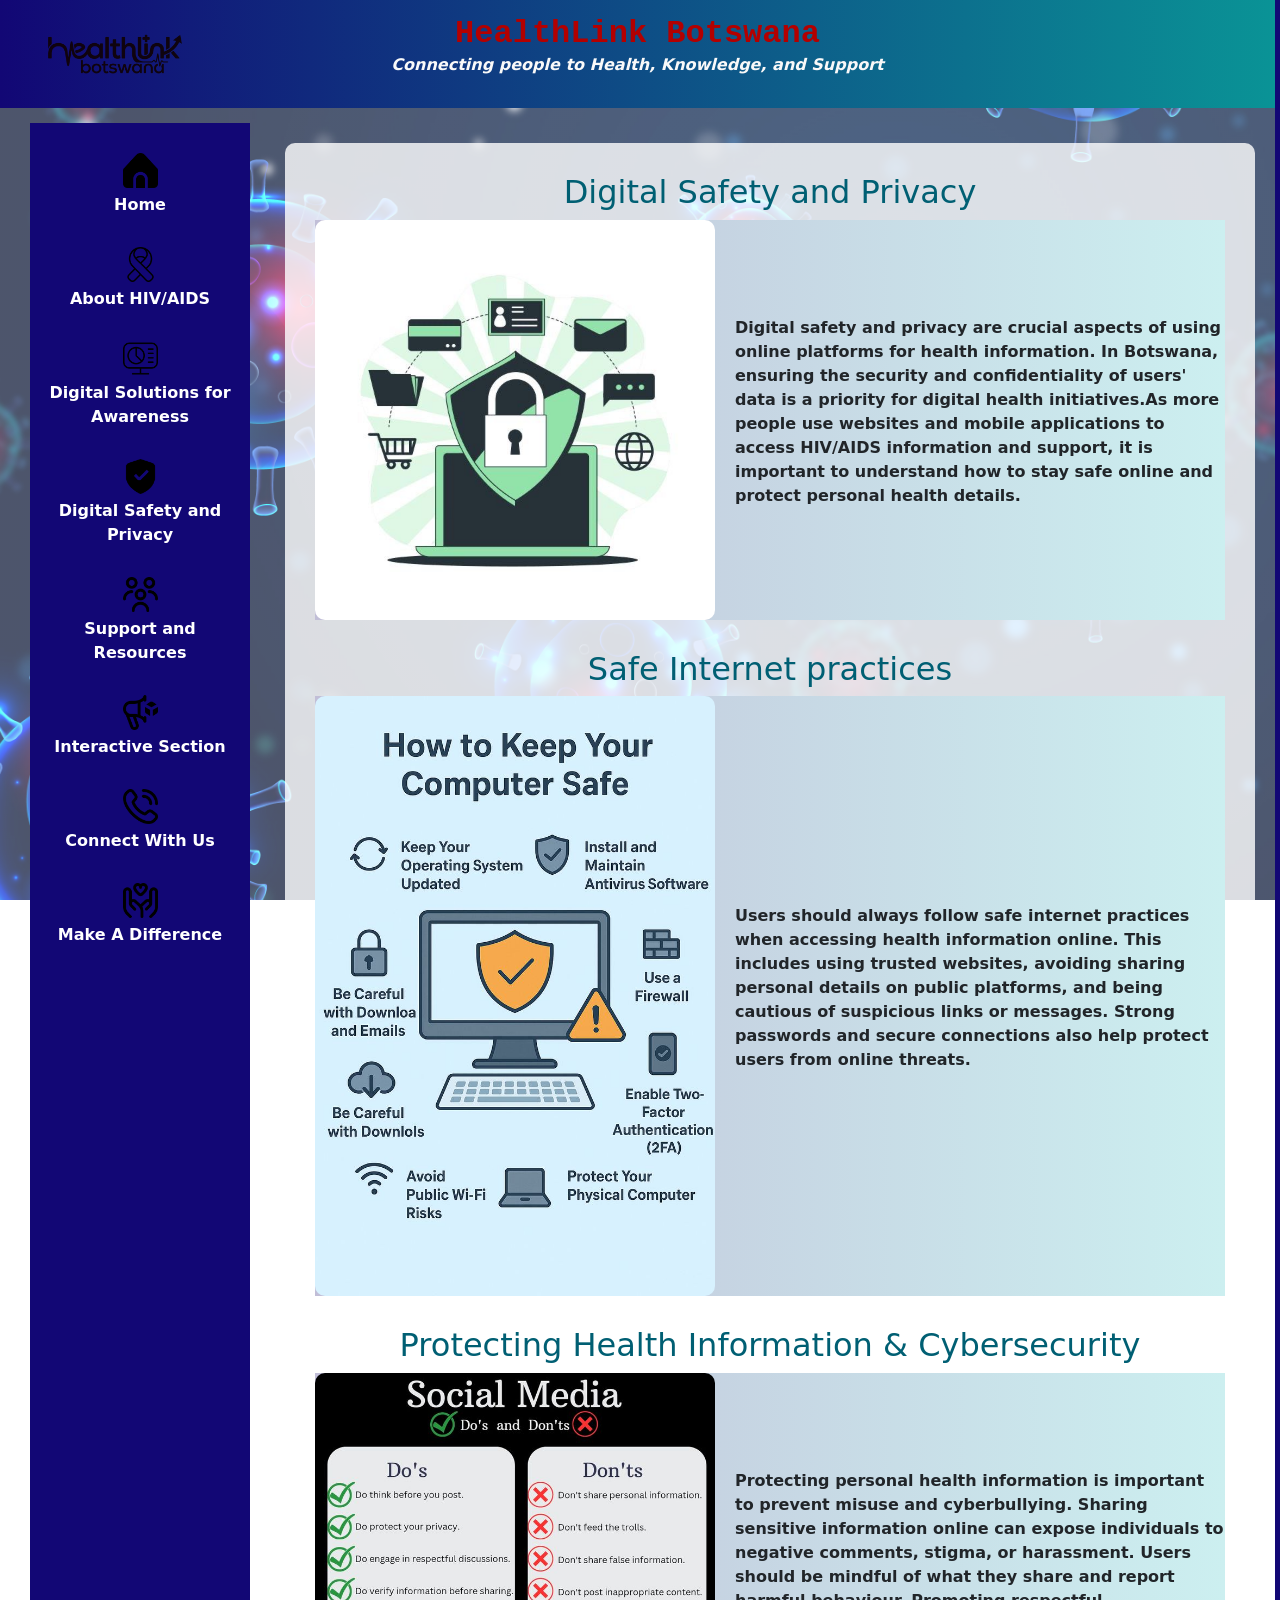
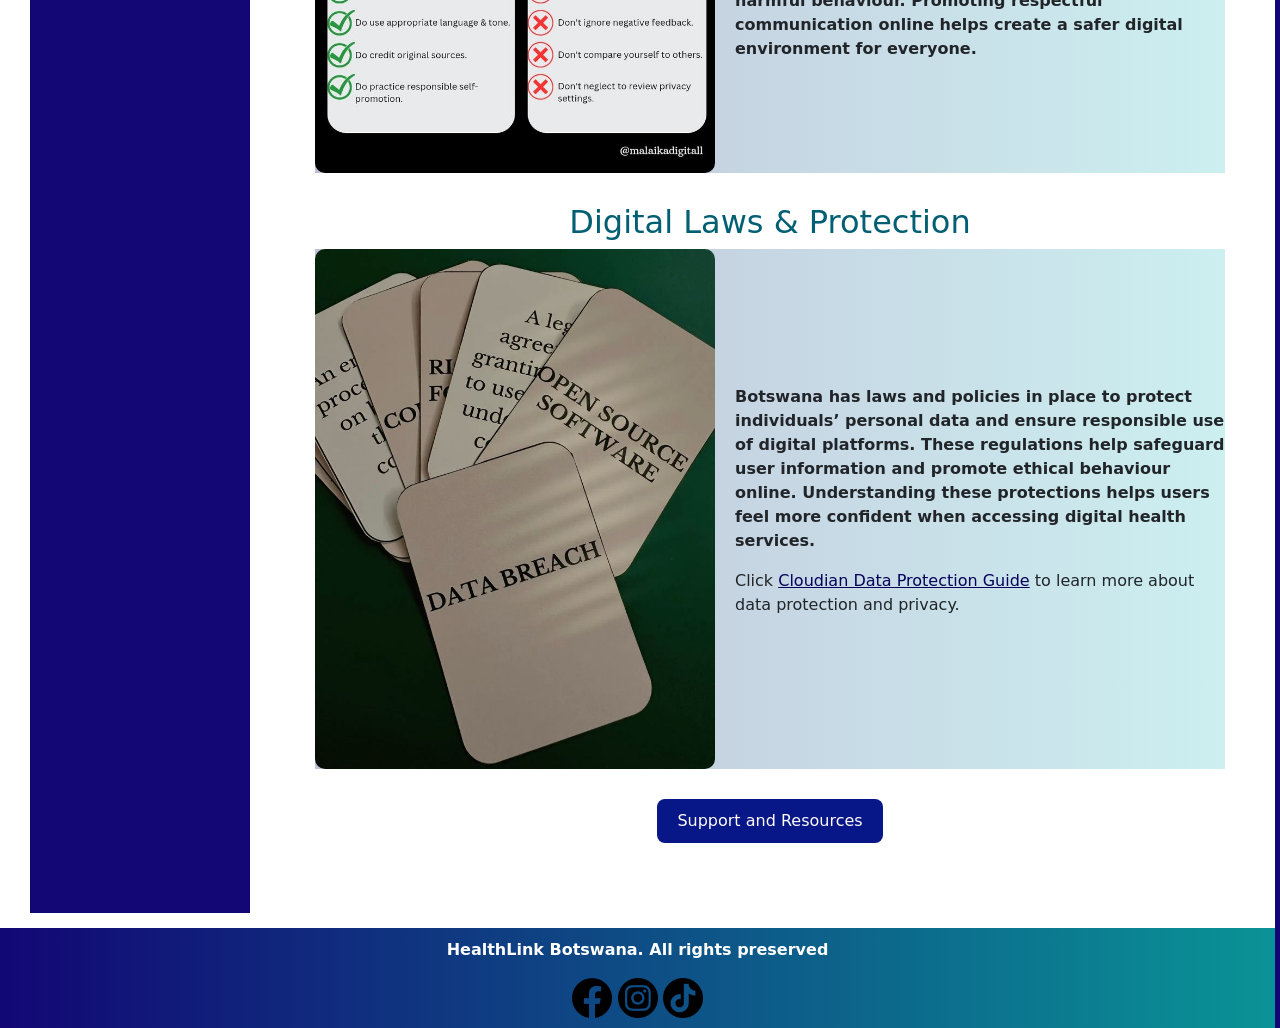
<file: safetyandprivacy.html>
<!DOCTYPE html>
<html lang="en">
<head>
    <meta charset="UTF-8">
    <meta name="viewport" content="width=device-width, initial-scale=1.0">
    <title>Digital Safety and Privacy</title>

    <link rel="stylesheet" href="styles.css">
    <link href="https://cdn.jsdelivr.net/npm/bootstrap@5.3.0/dist/css/bootstrap.min.css" rel="stylesheet">

</head>
<body>
    <header id="topheader">

        <img src="icon images/image.png" alt="HealthLink Botswana logo" class="logo" >

        <div class="title">
        <h1>HealthLink Botswana</h1>
        <p class="fw-bold"><em>Connecting people to Health, Knowledge, and Support</em></p>
        </div>
    </header>

<div class="main-container">
        <nav class="sidebar">

            <div>
             <img src="icon images/home (1).png" alt="home icon" width="50" height="50"> <a id="nav" href="index.html">Home</a> 
            </div>

            <div>
             <img src="icon images/ribbon.png" alt="about hiv/aids icon" width="50" height="50">
                <a id="nav" href="abouthivaids.html">About HIV/AIDS</a> 
            </div>

            <div>
             <img src="icon images/dashboard-monitor.png" alt="solutions forawareness icon" width="50" height="50">
                <a id="nav" href="solutionsforawareness.html">Digital Solutions for Awareness</a> 
            </div>

            <div>
             <img src="icon images/shield-check.png" alt="safety and privacy icon" width="50" height="50">
                <a id="nav" href="safetyandprivacy.html">Digital Safety and Privacy</a> 
            </div>

            <div>
             <img src="icon images/users-alt.png" alt="support and resources icon" width="50" height="50">
                <a id="nav" href="supportandresources.html">Support and Resources</a> 
            </div>

            <div>
             <img src="icon images/box-megaphone.png" alt="interactive section icon" width="50" height="50">
                <a id="nav" href="quiz.html">Interactive Section</a> 
            </div>

            <div>
             <img src="icon images/phone-call.png" alt="connect with us icon" width="50" height="50">
                <a id="nav" href="connect.html">Connect With Us</a> 
            </div>

            <div>
             <img src="icon images/hands-heart.png" alt="donate icon" width="50" height="50">
                <a id="nav" href="donate.html">Make A Difference</a> 
            </div>
        </nav>

    <main id="content">

        <h2>Digital Safety and Privacy</h2>
        <div class="contentrow">
        <img src="content images/security.jpg" alt="digital privacy" width="100" height="100">
        <div class="text">
        <p class="fw-bold">Digital safety and privacy are crucial aspects of using online platforms for health information. In Botswana, ensuring the security and confidentiality of users' data is a priority for digital health initiatives.As more people use websites and mobile applications to access HIV/AIDS information and support, it is important to understand how to stay safe online and protect personal health details.</p>
        </div>
        </div>

        <h2>Safe Internet practices</h2>
        <div class="contentrow">
        <img src="content images/How to Keep Your Computer Safe.jpg" alt="safe internet practices" width="100" height="100">
        <div class="text">
        <p class="fw-bold">Users should always follow safe internet practices when accessing health information online. This includes using trusted websites, avoiding sharing personal details on public platforms, and being cautious of suspicious links or messages. Strong passwords and secure connections also help protect users from online threats.</p>
        </div>
        </div>

        <h2>Protecting Health Information & Cybersecurity</h2>
        <div class="contentrow">
        <img src="content images/Social Media Do's and Don'ts.jpg" alt="social media guidelines" width="100" height="100">
        <div class="text">
        <p class="fw-bold">Protecting personal health information is important to prevent misuse and cyberbullying. Sharing sensitive information online can expose individuals to negative comments, stigma, or harassment. Users should be mindful of what they share and report harmful behaviour. Promoting respectful communication online helps create a safer digital environment for everyone.</p>
        </div>
        </div>

        <h2>Digital Laws & Protection</h2>
        <div class="contentrow">
        <img src="content images/IT Law Flashcards for Law Students _ Legal English Tech Terms _ Study Printable for Digital Law.jpg" alt="digital laws and justice" width="100" height="100">
        <div class="text">
        <p class="fw-bold">Botswana has laws and policies in place to protect individuals’ personal data and ensure responsible use of digital platforms. These regulations help safeguard user information and promote ethical behaviour online. Understanding these protections helps users feel more confident when accessing digital health services.<br><p>Click <a class="links" href="https://cloudian.com/guides/data-protection/data-protection-and-privacy-7-ways-to-protect-user-data/">Cloudian Data Protection Guide</a> to learn more about data protection and privacy.</p>
        </p>
        </div>
        </div>

        <a class="link" style="text-decoration: none;" href="supportandresources.html"><button class="btn btn-primary">Support and Resources</button></a>
        
</main>
</div>
<footer>
    <p class="fw-bold">HealthLink Botswana. All rights preserved</p> 

     <a href="https://www.facebook.com/profile.php?id=61589558601942">
     <img src="icon images/facebook.png" alt="facebook icon" width="40" height="40">
     </a>

     <a href="https://www.instagram.com/_healthlink_botswana_?igsh=Yjhic2hidzdpbTRh">
     <img src="icon images/instagram-circle.png" alt="instagram icon" width="40" height="40">
     </a>
     
     <a href="https://www.tiktok.com/@bochaip?_r=1&_t=ZS-968pUxhueG4">
     <img src="icon images/tiktok-circle.png" alt="tiktok icon" width="40" height="40">
     </a>

</footer>
</body>
</html>
</file>
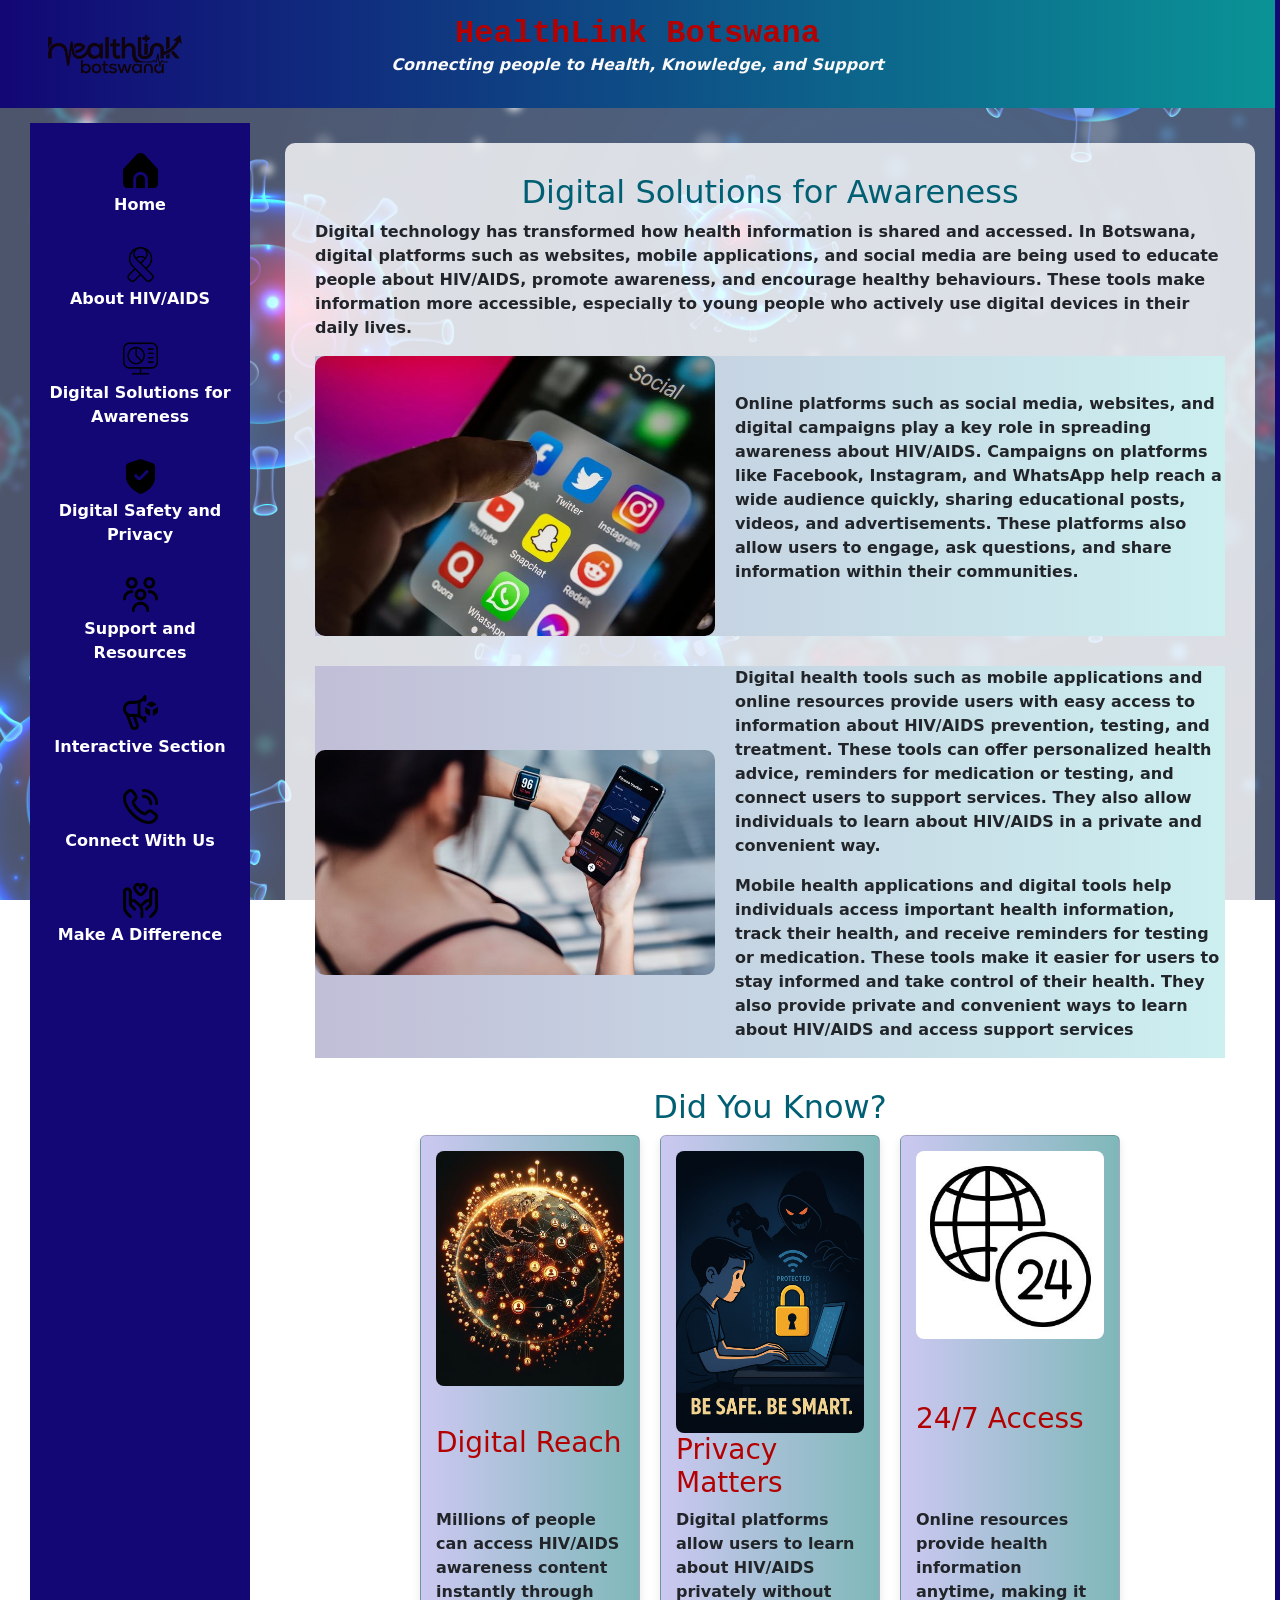
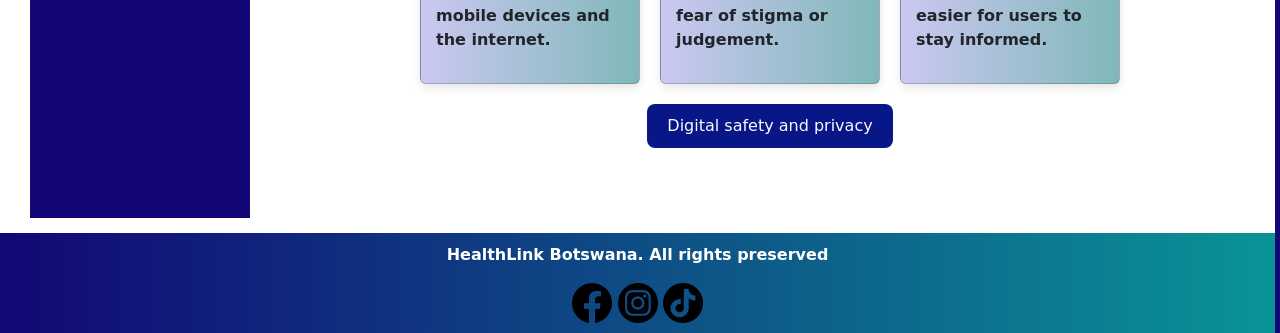
<file: solutionsforawareness.html>
<!DOCTYPE html>
<html lang="en">
<head>
    <meta charset="UTF-8">
    <meta name="viewport" content="width=device-width, initial-scale=1.0">
    <title>Digital Solutions for Awareness page</title>

    <link rel="stylesheet" href="styles.css">
    <link href="https://cdn.jsdelivr.net/npm/bootstrap@5.3.0/dist/css/bootstrap.min.css" rel="stylesheet">

</head>
<body>
    <header id="topheader">

           <img src="icon images/image.png" alt="HealthLink Botswana logo" class="logo" >
 
           <div class="title">
           <h1>HealthLink Botswana</h1>
           <p class="fw-bold"><em>Connecting people to Health, Knowledge, and Support</em></p>
           </div>
    </header>

<div class="main-container">
        <nav class="sidebar">

            <div>
             <img src="icon images/home (1).png" alt="home icon" width="50" height="50"> <a id="nav" href="index.html">Home</a> 
            </div>

            <div>
             <img src="icon images/ribbon.png" alt="about hiv/aids icon" width="50" height="50">
                <a id="nav" href="abouthivaids.html">About HIV/AIDS</a> 
            </div>

            <div>
             <img src="icon images/dashboard-monitor.png" alt="solutions forawareness icon" width="50" height="50">
                <a id="nav" href="solutionsforawareness.html">Digital Solutions for Awareness</a> 
            </div>

            <div>
             <img src="icon images/shield-check.png" alt="safety and privacy icon" width="50" height="50">
                <a id="nav" href="safetyandprivacy.html">Digital Safety and Privacy</a> 
            </div>

            <div>
             <img src="icon images/users-alt.png" alt="support and resources icon" width="50" height="50">
                <a id="nav" href="supportandresources.html">Support and Resources</a> 
            </div>

            <div>
             <img src="icon images/box-megaphone.png" alt="interactive section icon" width="50" height="50">
                <a id="nav" href="quiz.html">Interactive Section</a> 
            </div>

            <div>
             <img src="icon images/phone-call.png" alt="connect with us icon" width="50" height="50">
                <a id="nav" href="connect.html">Connect With Us</a> 
            </div>

            <div>
             <img src="icon images/hands-heart.png" alt="donate icon" width="50" height="50">
                <a id="nav" href="donate.html">Make A Difference</a> 
            </div>
        

        </nav>

<main id="content">

         <h2>Digital Solutions for Awareness</h2>

            <p class="fw-bold">Digital technology has transformed how health information is shared and accessed. In Botswana, digital platforms such as websites, mobile applications, and social media are being used to educate people about HIV/AIDS, promote awareness, and encourage healthy behaviours. These tools make information more accessible, especially to young people who actively use digital devices in their daily lives.</p>
            <div class="contentrow">
            <img src="content images/The Development of Online Communities and Social Media’s Role.jpg" alt="digital reach" width="100" height="100">
            <div class="text">
            <p class="fw-bold">Online platforms such as social media, websites, and digital campaigns play a key role in spreading awareness about HIV/AIDS. Campaigns on platforms like Facebook, Instagram, and WhatsApp help reach a wide audience quickly, sharing educational posts, videos, and advertisements. These platforms also allow users to engage, ask questions, and share information within their communities.</p>
            </div>
            </div>

            <div class="contentrow">
            <img src="content images/What Is a Healthy Heart Rate_.jpg" alt="healthy heart rate" width="100" height="100">
            <div class="text">
            <p class="fw-bold">Digital health tools such as mobile applications and online resources provide users with easy access to information about HIV/AIDS prevention, testing, and treatment. These tools can offer personalized health advice, reminders for medication or testing, and connect users to support services. They also allow individuals to learn about HIV/AIDS in a private and convenient way.</p>
            <p class="fw-bold">Mobile health applications and digital tools help individuals access important health information, track their health, and receive reminders for testing or medication. These tools make it easier for users to stay informed and take control of their health. They also provide private and convenient ways to learn about HIV/AIDS and access support services</p>
            </div>
            </div>  

            <section class="did-you-know">
            <h2>Did You Know?</h2>

        
         <div class="cardscontainer">

           <div class="card">
           <img src="content images/global access.jpg" alt="global digital access" width="100" height="100">
           <h3>Digital Reach</h3>
           <p class="fw-bold">Millions of people can access HIV/AIDS awareness content instantly through mobile devices and the internet.</p>
           </div>

           <div class="card">
           <img src="content images/💻 Be Safe, Be Smart – Cyber Security Awareness Cartoon.jpg" alt="digital security" width="100" height="100">
           <h3>Privacy Matters</h3>
           <p class="fw-bold">Digital platforms allow users to learn about HIV/AIDS privately without fear of stigma or judgement.</p>
           </div>

           <div class="card">
           <img src="content images/Sales Assessment Test _ Sales Aptitude Test _ SalesDrive.jpg" alt="24/7 access graphic" width="100" height="100">
           <h3>24/7 Access</h3>
           <p class="fw-bold">Online resources provide health information anytime, making it easier for users to stay informed.</p>
           </div>

           </div>
           </section>

           <a class="link" style="text-decoration: none;" href="safetyandprivacy.html"><button class="btn btn-primary">Digital safety and privacy</button></a>
 
</main>
</div>
<footer>
          <p class="fw-bold">HealthLink Botswana. All rights preserved</p>

           <a href="https://www.facebook.com/profile.php?id=61589558601942">
           <img src="icon images/facebook.png" alt="facebook icon" width="40" height="40">
           </a>

           <a href="https://www.instagram.com/_healthlink_botswana_?igsh=Yjhic2hidzdpbTRh">
           <img src="icon images/instagram-circle.png" alt="instagram icon" width="40" height="40">
           </a>
           
           <a href="https://www.tiktok.com/@bochaip?_r=1&_t=ZS-968pUxhueG4">
           <img src="icon images/tiktok-circle.png" alt="tiktok icon" width="40" height="40">
           </a>
</footer>
</body>
</html>
</file>
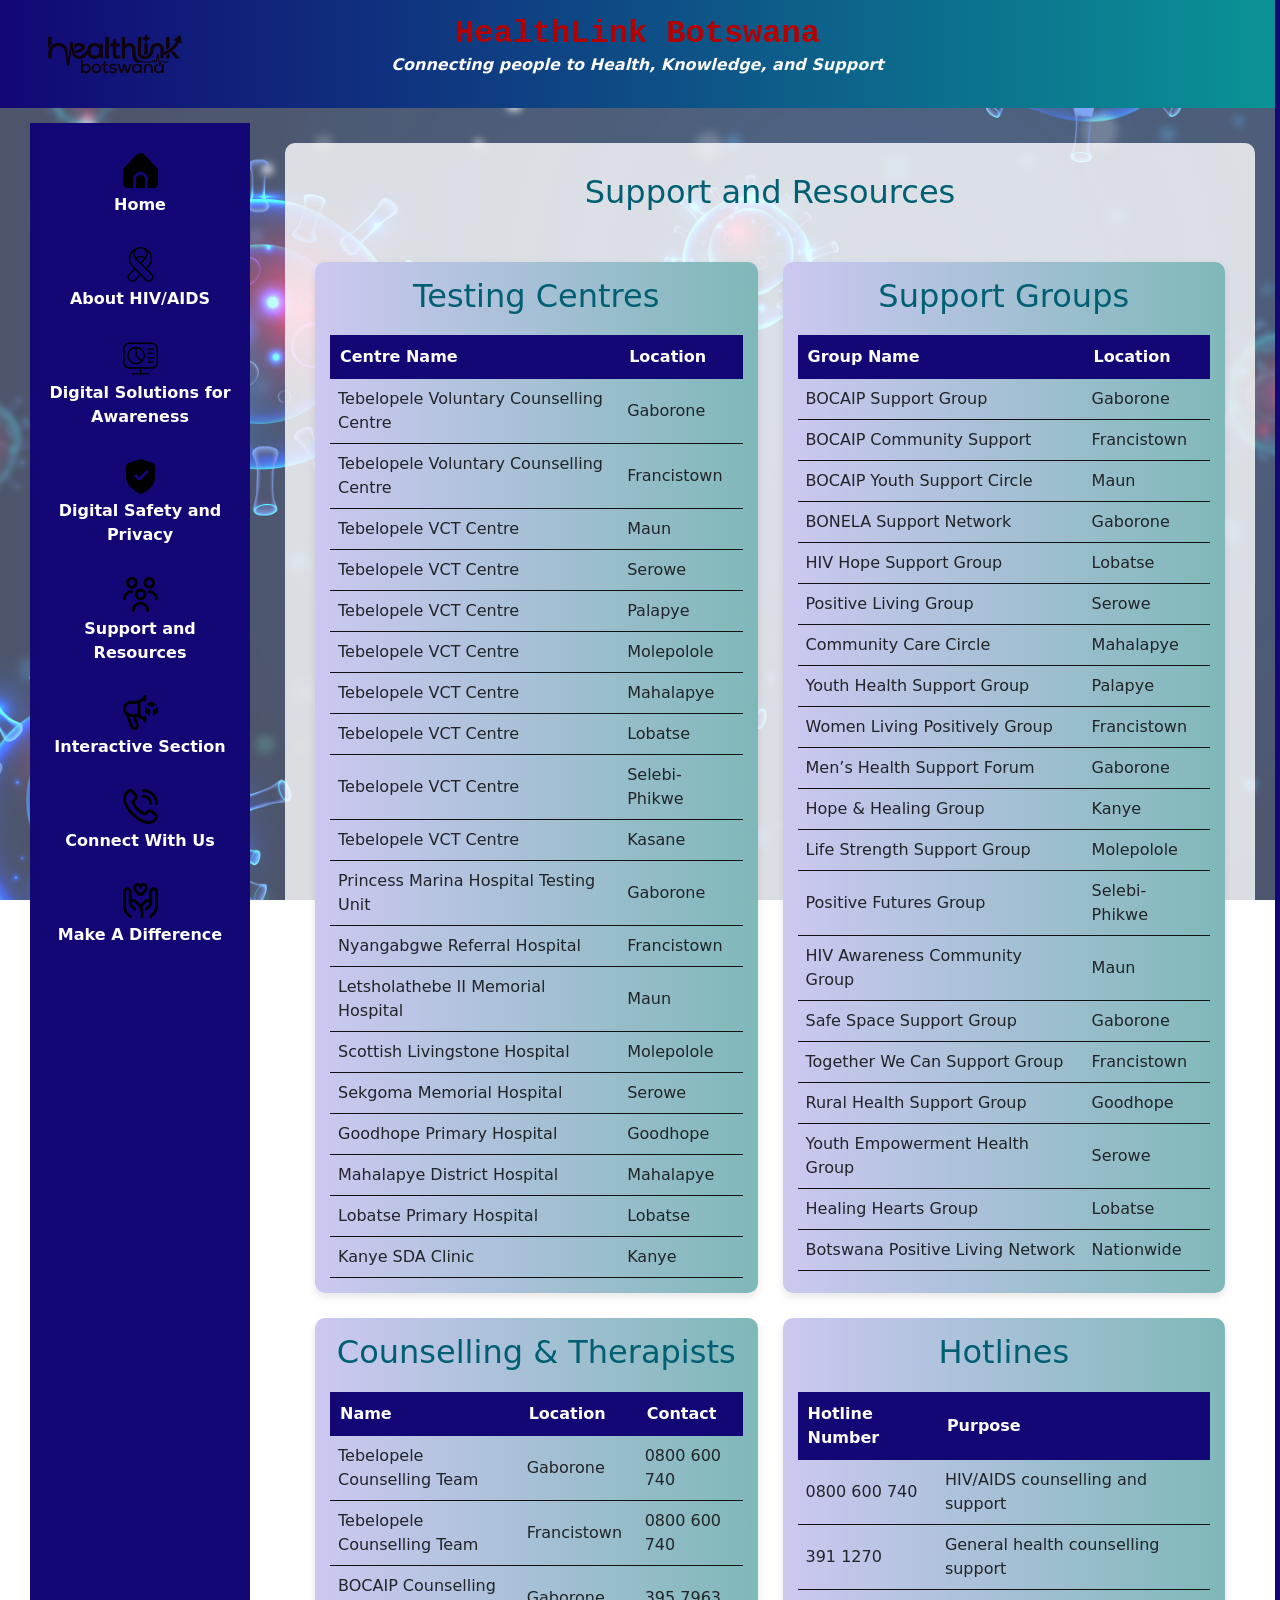
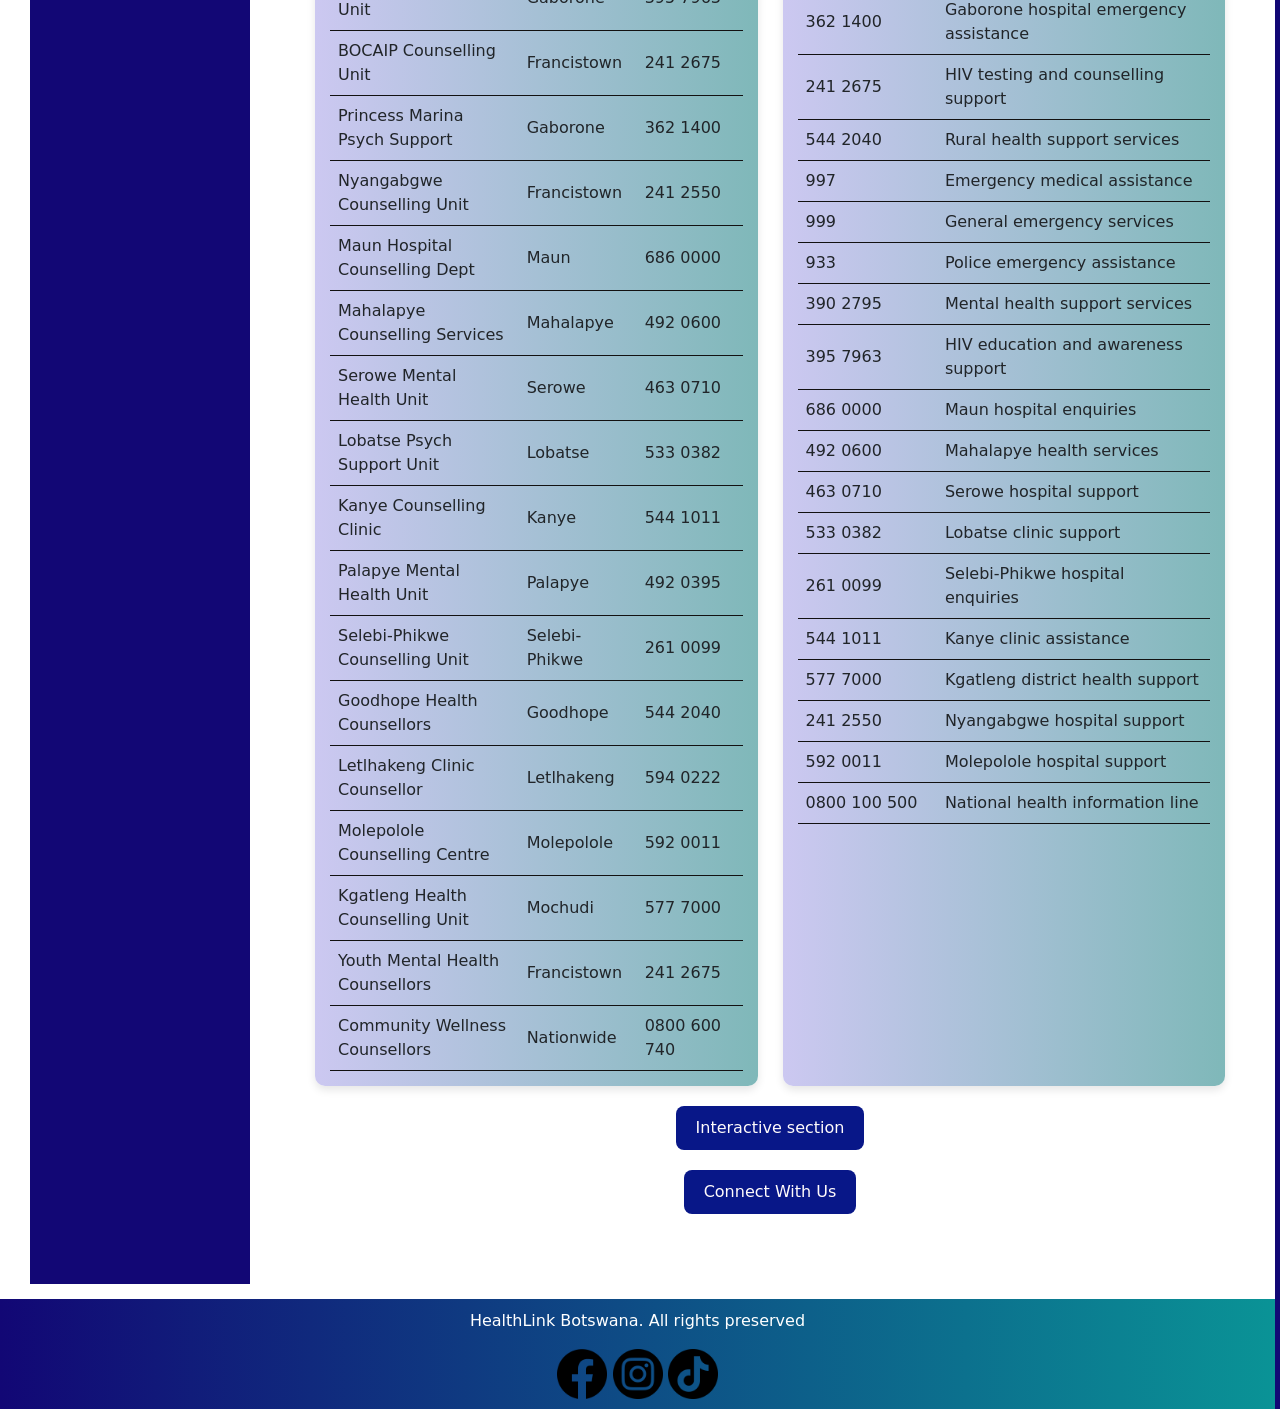
<file: supportandresources.html>
<!DOCTYPE html>
<html lang="en">
<head>
    <meta charset="UTF-8">
    <meta name="viewport" content="width=device-width, initial-scale=1.0">
    <title>Support and Resources page</title>

    <link rel="stylesheet" href="styles.css">
    <link href="https://cdn.jsdelivr.net/npm/bootstrap@5.3.0/dist/css/bootstrap.min.css" rel="stylesheet">

</head>
<body>
    <header id="topheader">

             <img src="icon images/image.png" alt="HealthLink Botswana logo" class="logo">

             <div class="title">
             <h1>HealthLink Botswana</h1>
             <p class="fw-bold"><em>Connecting people to Health, Knowledge, and Support</em></p>
             </div>
    </header>

  <div class="main-container">
        <nav class="sidebar">

            <div>
             <img src="icon images/home (1).png" alt="home icon" width="50" height="50"> <a id="nav" href="index.html">Home</a> 
            </div>

            <div>
             <img src="icon images/ribbon.png" alt="about hiv/aids icon" width="50" height="50">
                <a id="nav" href="abouthivaids.html">About HIV/AIDS</a> 
            </div>

            <div>
             <img src="icon images/dashboard-monitor.png" alt="solutions forawareness icon" width="50" height="50">
                <a id="nav" href="solutionsforawareness.html">Digital Solutions for Awareness</a> 
            </div>

            <div>
             <img src="icon images/shield-check.png" alt="safety and privacy icon" width="50" height="50">
                <a id="nav" href="safetyandprivacy.html">Digital Safety and Privacy</a> 
            </div>

            <div>
             <img src="icon images/users-alt.png" alt="support and resources icon" width="50" height="50">
                <a id="nav" href="supportandresources.html">Support and Resources</a> 
            </div>

            <div>
             <img src="icon images/box-megaphone.png" alt="interactive section icon" width="50" height="50">
                <a id="nav" href="quiz.html">Interactive Section</a> 
            </div>

            <div>
             <img src="icon images/phone-call.png" alt="connect with us icon" width="50" height="50">
                <a id="nav" href="connect.html">Connect With Us</a> 
            </div>

            <div>
             <img src="icon images/hands-heart.png" alt="donate icon" width="50" height="50">
                <a id="nav" href="donate.html">Make A Difference</a> 
            </div>
        </nav>

  <main id="content">

  <h2>Support and Resources</h2>
  
<div class="tablelayout">
  <div class="resource-table">
  <h2>Testing Centres</h2>

  <table>
  <tr>
    <th>Centre Name</th>
    <th>Location</th>
  </tr>

  <tr><td>Tebelopele Voluntary Counselling Centre</td><td>Gaborone</td></tr>
  <tr><td>Tebelopele Voluntary Counselling Centre</td><td>Francistown</td></tr>
  <tr><td>Tebelopele VCT Centre</td><td>Maun</td></tr>
  <tr><td>Tebelopele VCT Centre</td><td>Serowe</td></tr>
  <tr><td>Tebelopele VCT Centre</td><td>Palapye</td></tr>
  <tr><td>Tebelopele VCT Centre</td><td>Molepolole</td></tr>
  <tr><td>Tebelopele VCT Centre</td><td>Mahalapye</td></tr>
  <tr><td>Tebelopele VCT Centre</td><td>Lobatse</td></tr>
  <tr><td>Tebelopele VCT Centre</td><td>Selebi-Phikwe</td></tr>
  <tr><td>Tebelopele VCT Centre</td><td>Kasane</td></tr>
  <tr><td>Princess Marina Hospital Testing Unit</td><td>Gaborone</td></tr>
  <tr><td>Nyangabgwe Referral Hospital</td><td>Francistown</td></tr>
  <tr><td>Letsholathebe II Memorial Hospital</td><td>Maun</td></tr>
  <tr><td>Scottish Livingstone Hospital</td><td>Molepolole</td></tr>
  <tr><td>Sekgoma Memorial Hospital</td><td>Serowe</td></tr>
  <tr><td>Goodhope Primary Hospital</td><td>Goodhope</td></tr>
  <tr><td>Mahalapye District Hospital</td><td>Mahalapye</td></tr>
  <tr><td>Lobatse Primary Hospital</td><td>Lobatse</td></tr>
  <tr><td>Kanye SDA Clinic</td><td>Kanye</td></tr>
  </table>
  </div>

  <div class="resource-table">
  <h2>Support Groups</h2>

  <table>
  <tr>
    <th>Group Name</th>
    <th>Location</th>
  </tr>

  <tr><td>BOCAIP Support Group</td><td>Gaborone</td></tr>
  <tr><td>BOCAIP Community Support</td><td>Francistown</td></tr>
  <tr><td>BOCAIP Youth Support Circle</td><td>Maun</td></tr>
  <tr><td>BONELA Support Network</td><td>Gaborone</td></tr>
  <tr><td>HIV Hope Support Group</td><td>Lobatse</td></tr>
  <tr><td>Positive Living Group</td><td>Serowe</td></tr>
  <tr><td>Community Care Circle</td><td>Mahalapye</td></tr>
  <tr><td>Youth Health Support Group</td><td>Palapye</td></tr>
  <tr><td>Women Living Positively Group</td><td>Francistown</td></tr>
  <tr><td>Men’s Health Support Forum</td><td>Gaborone</td></tr>
  <tr><td>Hope & Healing Group</td><td>Kanye</td></tr>
  <tr><td>Life Strength Support Group</td><td>Molepolole</td></tr>
  <tr><td>Positive Futures Group</td><td>Selebi-Phikwe</td></tr>
  <tr><td>HIV Awareness Community Group</td><td>Maun</td></tr>
  <tr><td>Safe Space Support Group</td><td>Gaborone</td></tr>
  <tr><td>Together We Can Support Group</td><td>Francistown</td></tr>
  <tr><td>Rural Health Support Group</td><td>Goodhope</td></tr>
  <tr><td>Youth Empowerment Health Group</td><td>Serowe</td></tr>
  <tr><td>Healing Hearts Group</td><td>Lobatse</td></tr>
  <tr><td>Botswana Positive Living Network</td><td>Nationwide</td></tr>
  </table>
  </div>

  <div class="resource-table">
  <h2>Counselling & Therapists</h2>

  <table>
  <tr>
  <th>Name</th>
  <th>Location</th>
  <th>Contact</th>
  </tr>

  <tr><td>Tebelopele Counselling Team</td><td>Gaborone</td><td>0800 600 740</td></tr>
  <tr><td>Tebelopele Counselling Team</td><td>Francistown</td><td>0800 600 740</td></tr>
  <tr><td>BOCAIP Counselling Unit</td><td>Gaborone</td><td>395 7963</td></tr>
  <tr><td>BOCAIP Counselling Unit</td><td>Francistown</td><td>241 2675</td></tr>
  <tr><td>Princess Marina Psych Support</td><td>Gaborone</td><td>362 1400</td></tr>
  <tr><td>Nyangabgwe Counselling Unit</td><td>Francistown</td><td>241 2550</td></tr>
  <tr><td>Maun Hospital Counselling Dept</td><td>Maun</td><td>686 0000</td></tr>
  <tr><td>Mahalapye Counselling Services</td><td>Mahalapye</td><td>492 0600</td></tr>
  <tr><td>Serowe Mental Health Unit</td><td>Serowe</td><td>463 0710</td></tr>
  <tr><td>Lobatse Psych Support Unit</td><td>Lobatse</td><td>533 0382</td></tr>
  <tr><td>Kanye Counselling Clinic</td><td>Kanye</td><td>544 1011</td></tr>
  <tr><td>Palapye Mental Health Unit</td><td>Palapye</td><td>492 0395</td></tr>
  <tr><td>Selebi-Phikwe Counselling Unit</td><td>Selebi-Phikwe</td><td>261 0099</td></tr>
  <tr><td>Goodhope Health Counsellors</td><td>Goodhope</td><td>544 2040</td></tr>
  <tr><td>Letlhakeng Clinic Counsellor</td><td>Letlhakeng</td><td>594 0222</td></tr>
  <tr><td>Molepolole Counselling Centre</td><td>Molepolole</td><td>592 0011</td></tr>
  <tr><td>Kgatleng Health Counselling Unit</td><td>Mochudi</td><td>577 7000</td></tr>
  <tr><td>Youth Mental Health Counsellors</td><td>Francistown</td><td>241 2675</td></tr>
  <tr><td>Community Wellness Counsellors</td><td>Nationwide</td><td>0800 600 740</td></tr>
  </table>
  </div>

  <div class="resource-table">
  <h2>Hotlines</h2>

  <table>
  <tr>
    <th>Hotline Number</th>
    <th>Purpose</th>
  </tr>

  <tr><td>0800 600 740</td><td>HIV/AIDS counselling and support</td></tr>
  <tr><td>391 1270</td><td>General health counselling support</td></tr>
  <tr><td>362 1400</td><td>Gaborone hospital emergency assistance</td></tr>
  <tr><td>241 2675</td><td>HIV testing and counselling support</td></tr>
  <tr><td>544 2040</td><td>Rural health support services</td></tr>
  <tr><td>997</td><td>Emergency medical assistance</td></tr>
  <tr><td>999</td><td>General emergency services</td></tr>
  <tr><td>933</td><td>Police emergency assistance</td></tr>
  <tr><td>390 2795</td><td>Mental health support services</td></tr>
  <tr><td>395 7963</td><td>HIV education and awareness support</td></tr>
  <tr><td>686 0000</td><td>Maun hospital enquiries</td></tr>
  <tr><td>492 0600</td><td>Mahalapye health services</td></tr>
  <tr><td>463 0710</td><td>Serowe hospital support</td></tr>
  <tr><td>533 0382</td><td>Lobatse clinic support</td></tr>
  <tr><td>261 0099</td><td>Selebi-Phikwe hospital enquiries</td></tr>
  <tr><td>544 1011</td><td>Kanye clinic assistance</td></tr>
  <tr><td>577 7000</td><td>Kgatleng district health support</td></tr>
  <tr><td>241 2550</td><td>Nyangabgwe hospital support</td></tr>
  <tr><td>592 0011</td><td>Molepolole hospital support</td></tr>
  <tr><td>0800 100 500</td><td>National health information line</td></tr>
  </table>
  </div>
</div>

  <a class="link" style="text-decoration: none;" href="quiz.html"><button class="btn btn-primary">Interactive section</button></a>
  <a class="link" style="text-decoration: none;" href="connect.html"><button class="btn btn-primary">Connect With Us</button></a>
     
</main>
</div>
<footer>
     <p>HealthLink Botswana. All rights preserved</p>

      <a href="https://www.facebook.com/profile.php?id=61589558601942">
      <img src="icon images/facebook.png" alt="facebook icon" width="50" height="50"> 
      </a>
      <a href="https://www.instagram.com/_healthlink_botswana_?igsh=Yjhic2hidzdpbTRh">
      <img src="icon images/instagram-circle.png" alt="instagram icon" width="50" height="50">
      </a>

      <a href="https://www.tiktok.com/@bochaip?_r=1&_t=ZS-968pUxhueG4">
      <img src="icon images/tiktok-circle.png" alt="tiktok icon" width="50" height="50">
      </a>
</footer>
</body>
</html>
</file>
<file: styles.css>
/* HEADER */
#topheader {
    display: flex;
    align-items: center;
    justify-content: center;
    position: relative;
    padding: 15px 20px;
    background: linear-gradient(90deg, #120775, #0a9396);
    color: white;
    flex-wrap: wrap;
    text-align: center;
}

.logo {
 
    position: absolute;
    left: 20px;
    width: 190px;
    height: auto;
    mix-blend-mode: multiply;

}

/* TITLE */
.title h1 {
    color: #b30000;
    font-family: 'Courier New', Courier, monospace;
    font-weight: bold;
    margin: 0;
    font-size: 2rem;
}

.title p em {
    color: #f9f9f9;
    margin: 0;
    font-size: 1rem;
}

/* SIDEBAR */
.sidebar {
    width: 220px;
    background-color:   #120775;
    padding: 15px;
    height: auto;
    margin-left: 30px;
    margin-right: 15px;
   
}

.sidebar div {
    text-align: center;
    padding-top: 20px;
    transition: 0.3s;
    text-align: center;
    padding: 15px 0;
}

.sidebar div:hover {
    transform: scale(1.05);
}

.sidebar img {
    width: 35px;
    height: 35px;
}

.sidebar a {
    display: block;
    color: #ffffff;
    text-decoration: none;
    margin-top: 5px;
    font-weight: bold;
}

.sidebar a:hover {
    color: #000000;
}


/* LAYOUT */
.main-container {
    display: flex;
    margin-top: 15px;
    margin-bottom: 15px;
}

/* CONTENT */
#content {
    padding: 30px;
    flex: 1;
    background-color: rgba(255, 255, 255, 0.80);
    margin: 20px;
    border-radius: 10px;
}


#content h2, p em {
    color: #005f73;
    text-align: center;
}

.contentrow img,
#content img {
    max-width: 100%;
    height: auto;
}

/* LINKS */
.links {
    color: #06025a;
}

.links:hover {
    color: #005f73;
}

/* BUTTON */
.link button {
    background-color: #081788;
    color: #fffbfb;
    border: none;
    padding: 10px 20px;
    cursor: pointer;
    border-radius: 8px;
    text-decoration: none;
    display: block;
    margin: 20px auto;
}

img {
    max-width: 100%;
    height: auto;
}

.link button:hover {
    background-color: #4c428c;
    color: #ffffff;
}

/* DETAILS */
details {
    background-color: #aaeef0;
    padding: 15px;
    border-radius: 8px;
    margin: 15px 0;
}

summary {
    font-weight: bold;
    color: #005f73;
    cursor: pointer;
}

/* FOOTER */
footer {
    background: linear-gradient(90deg, #120775, #0a9396);
    color: #ffffff;
    text-align: center;
    padding: 10px;
    width: 100%;
}

footer a {
    text-decoration: none;
}

body {
    margin: 0;
    font-family: Arial, Helvetica, sans-serif;
    background: 
        linear-gradient(rgba(255,255,255,0.3), rgba(255,255,255,0.3)),
        url("content images/3651394.jpg");
    background-size: cover;
    background-position: center;
    background-attachment: fixed;
    border-right: #120775 solid 5px;
    border-width: 5px;
    
}

ul {
    list-style: none; /* remove default bullets */
    padding-left: 10px;
    text-decoration: none;
}

ul li {
    position: relative;
    padding-left: 40px;
    margin-bottom: 10px;
}

ul li::before {
    content: "";
    position: absolute;
    left: 0;
    top: 5px;
    width: 25px;
    height: 25px;
    background-image: url("icon images/ribbon.png");
    background-size: cover;
    background-repeat: no-repeat;
}

#support {
    float: right;
    border: #010313 solid 2px;
    padding: 20px;
    background-color: rgba(255, 255, 255, 0.90);
    margin: 0 auto;
}

.card img {
    width: 100%;
    height: auto;
    border-radius: 8px;
}

.card h3 {
    color: #b30000;
}

.facts-section {
    text-align: center;
}

.cardscontainer {
    display: flex;
    justify-content: center;
    flex-wrap: wrap;
    gap: 20px;
}

.card {
    width: 220px;
    padding: 15px;
    border-radius: 10px;
    background: linear-gradient(90deg, #ccc8f1, #7fb8b9);
    box-shadow: 0 4px 8px rgba(0,0,0,0.1);
    display: flex;
    flex-direction: column;
    justify-content: space-between;
}

.question {
    background-color: #ffffff;
    padding: 20px;
    margin: 20px 0;
    border-radius: 10px;
    box-shadow: 0 4px 8px rgba(0,0,0,0.1);
    background: linear-gradient(90deg, #ccc8f1, #7fb8b9);
}

.question p {
    font-weight: bold;
    color: #005f73;
}

/* OPTIONS */
.question label {
    display: inline-block;
    margin: 8px 0;
    padding: 8px;
    border-radius: 6px;
    cursor: pointer;
    transition: 0.2s;
}

/* HOVER EFFECT */
.question label:hover {
    background-color: #e0fbfc;
}


/* MAIN DONATION LAYOUT */
.donationlayout {
    display: flex;
    gap: 30px;
    margin-top: 20px;
    flex-wrap: wrap; /* makes it responsive */
}

/* LEFT FORM */
.donationform {
    flex: 1;
    min-width: 300px;
    background: #ffffff;
    padding: 20px;
    border-radius: 10px;
    box-shadow: 0 4px 8px rgba(0,0,0,0.1);
    background: linear-gradient(90deg, #ccc8f1, #7fb8b9);
}

/* RIGHT INFO */
.donationinfo {
    flex: 1;
    min-width: 300px;
    background: #ffffff;
    padding: 20px;
    border-radius: 10px;
    box-shadow: 0 4px 8px rgba(0,0,0,0.1);
    background: linear-gradient(90deg, #ccc8f1, #7fb8b9);
}

/* IMAGE CLEANUP */
.donationinfo img {
    width: 100%;
    height: auto;
    border-radius: 10px;
    margin-bottom: 15px;
}

/* THANK YOU SECTION */
.thankyou {
    margin-top: 30px;
    padding: 20px;
    background: linear-gradient(90deg, #ccc8f1, #7fb8b9);
    border-radius: 10px;
    text-align: center;
    width: 100%;
}

input {
    width: 95%;
    padding: 10px;
    border-radius: 20px;
    border: 2px solid #020101;
    margin-bottom: 15px
}

.tablelayout {
    display: grid;
    grid-template-columns: repeat(2, 1fr); /* 2 per row */
    gap: 25px;
    margin-top: 50px;
}

.resource-table {
    background: linear-gradient(90deg, #ccc8f1, #7fb8b9);
    padding: 15px;
    border-radius: 10px;
    box-shadow: 0 4px 8px rgba(0,0,0,0.1);
    display: flex;
    flex-direction: column;
}

.resource-table h2 {
    text-align: center;
    margin-bottom: 10px;
}

.resource-table table {
    width: 100%;
    border-collapse: collapse;
    margin-top: 10px;
}

.resource-table th {
    background-color: #120775;
    color: white;
    padding: 10px;
    text-align: left;
}

.resource-table td {
    padding: 8px;
    border-bottom: 1px solid #121111;
}

.resource-table tr:hover {
    background-color: #e0fbfc;
}

.asklayout {
    display: flex;
    gap: 30px;
    margin-top: 20px;
    flex-wrap: wrap;
}

.ask {
    flex: 1;
    min-width: 300px;
    background: #ffffff;
    padding: 20px;
    border-radius: 10px;
    box-shadow: 0 4px 8px rgba(0,0,0,0.1);
    background: linear-gradient(90deg, #ccc8f1, #7fb8b9);
}

.sidecontent {
    flex: 1;
    min-width: 300px;
    background: #ffffff;
    padding: 20px;
    border-radius: 10px;
    box-shadow: 0 4px 8px rgba(0,0,0,0.1);
    background: linear-gradient(90deg, #ccc8f1, #7fb8b9);
}

.sidecontent img {
    width: 50px;
    height: auto;
    border-radius: 10px;
    margin-bottom: 15px;
}

.bottomcontent {
    margin-top: 30px;
    padding: 20px;
    background: linear-gradient(90deg, #ccc8f1, #7fb8b9);
    border-radius: 10px;
    text-align: center;
    width: 100%;
}

.ask form input,
.ask form textarea {
    width: 95%;
    padding: 10px;
    border-radius: 20px;
    border: 2px solid #020101;
    margin-bottom: 15px;
}

.contentrow {
    display: flex;
    align-items: center; /* vertically align text with image */
    gap: 20px;
    margin-bottom: 30px;
    background: linear-gradient(90deg, #c1bed7, #cceff0);
    
}

.contentrow img {
    width: 400px;
    height: auto;
    border-radius: 10px;
}

.contentrow .text {
    flex: 1;
}

.caption {
    text-align: center;
}

@media (max-width: 768px) {

    /* Stack sidebar and content */
    .main-container {
        flex-direction: column;
    }

    /* Sidebar full width */
    .sidebar {
        width: 100%;
        margin: 0;
    }

    /* Tables become one column */
    .tablelayout {
        grid-template-columns: 1fr;
    }

    /* Stack content rows */
    .contentrow {
        flex-direction: column;
    }

    /* Images responsive */
    .contentrow img,
    .logo,
    #content img {
        max-width: 100%;
        height: auto;
    }

    /* Buttons centered */
    .link button {
        margin-left: auto;
        margin-right: auto;
        display: block;
    }

    /* Reduce padding on small screens */
    #content {
        margin: 10px;
        padding: 15px;
    }

    /* Ask layout responsive */
    .asklayout {
        flex-direction: column;
    }

    /* Donation layout responsive */
    .donationlayout {
        flex-direction: column;
    }

    #topheader {
        flex-direction: column;
        padding: 20px 10px;
    }

    .logo {
        width: 100px;
        margin-bottom: 10px;
        position: static;
    }

    .title h1 {
        font-size: 1.5rem;
    }

    .title p em {
        font-size: 0.9rem;
    }
}
</file>
